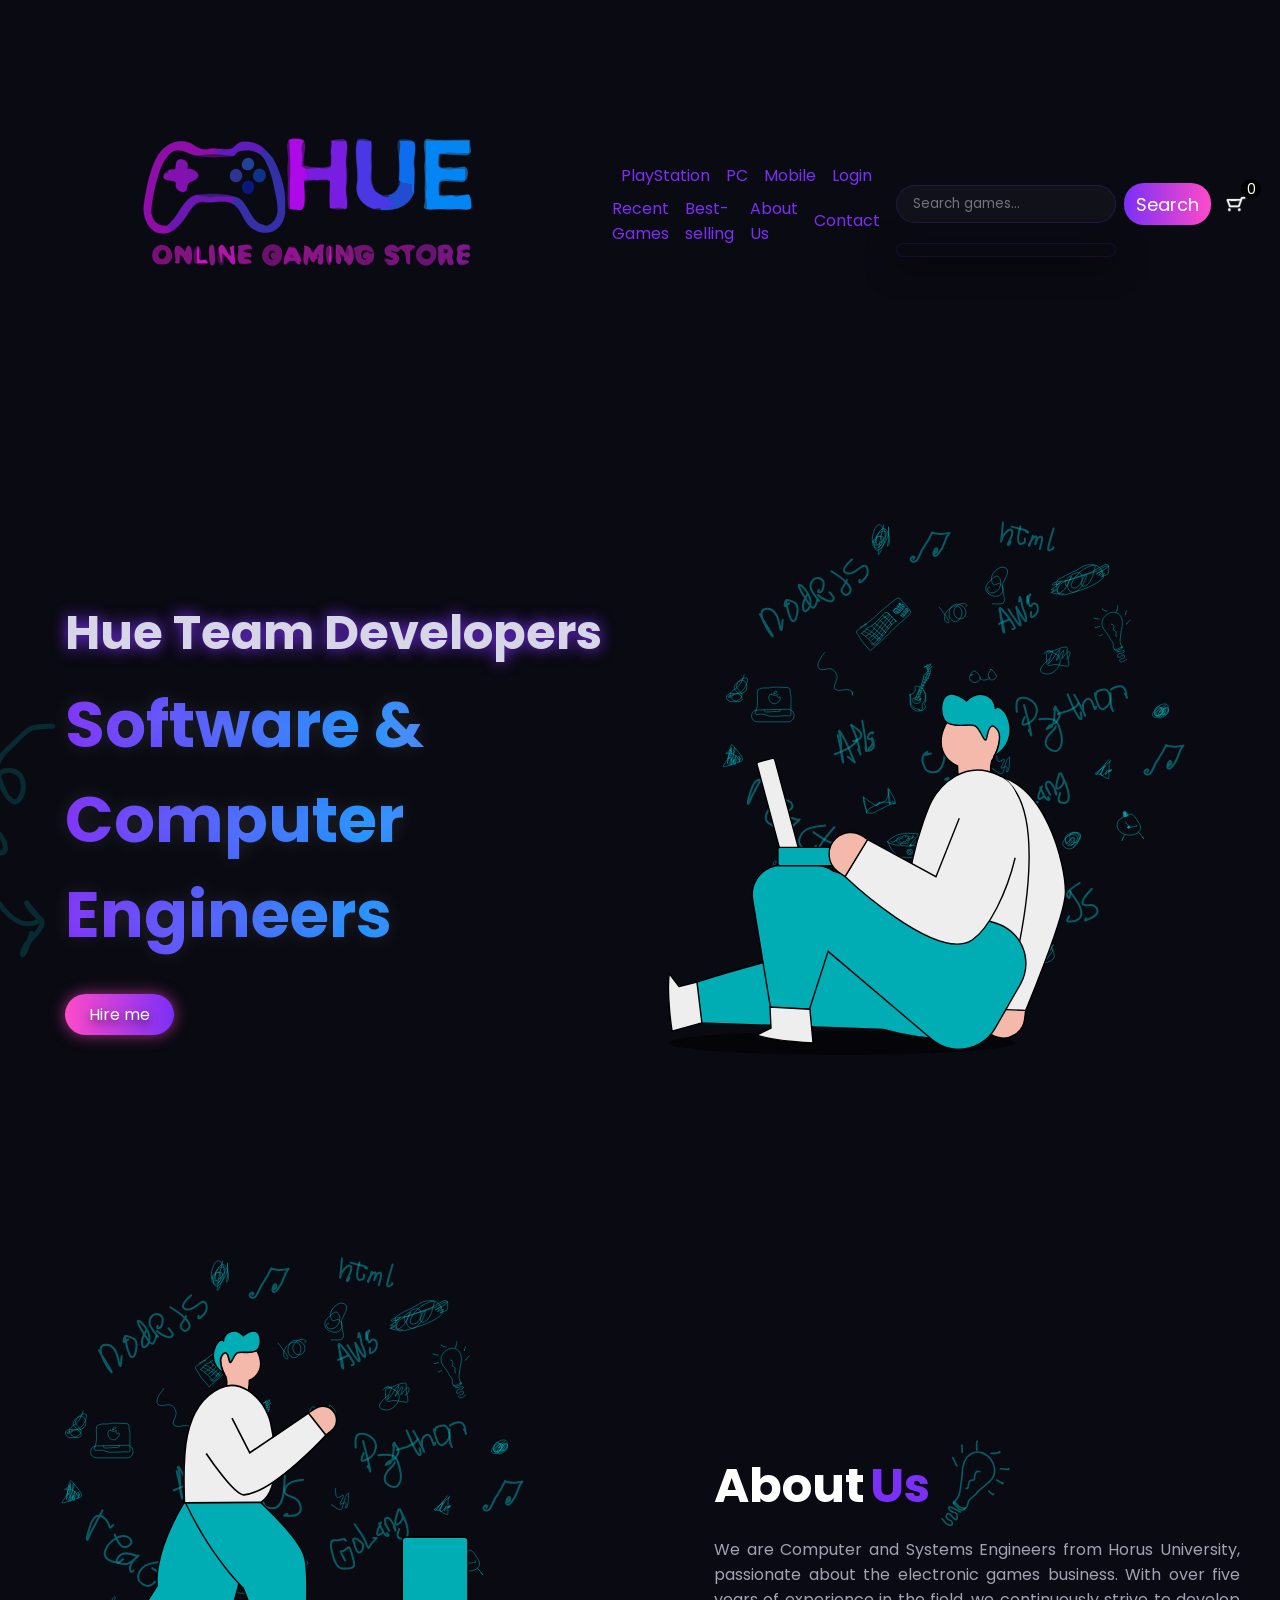
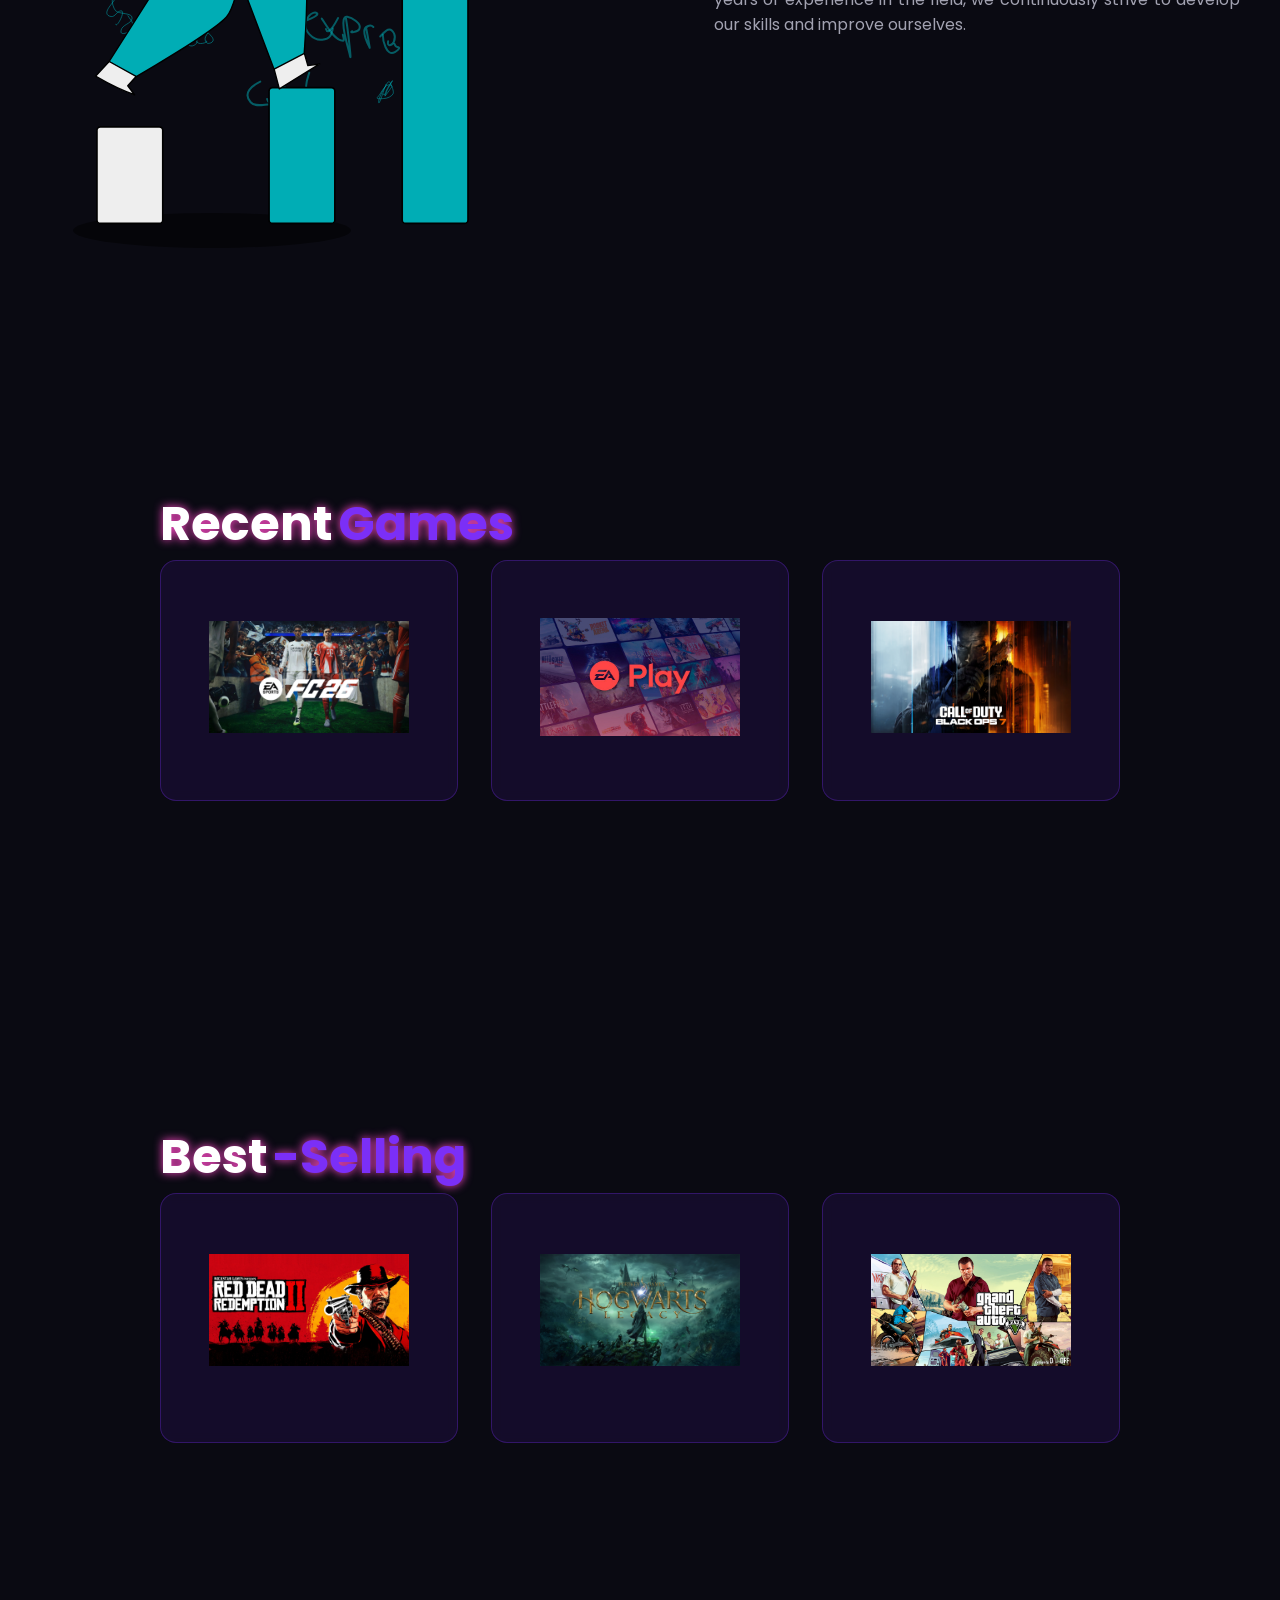
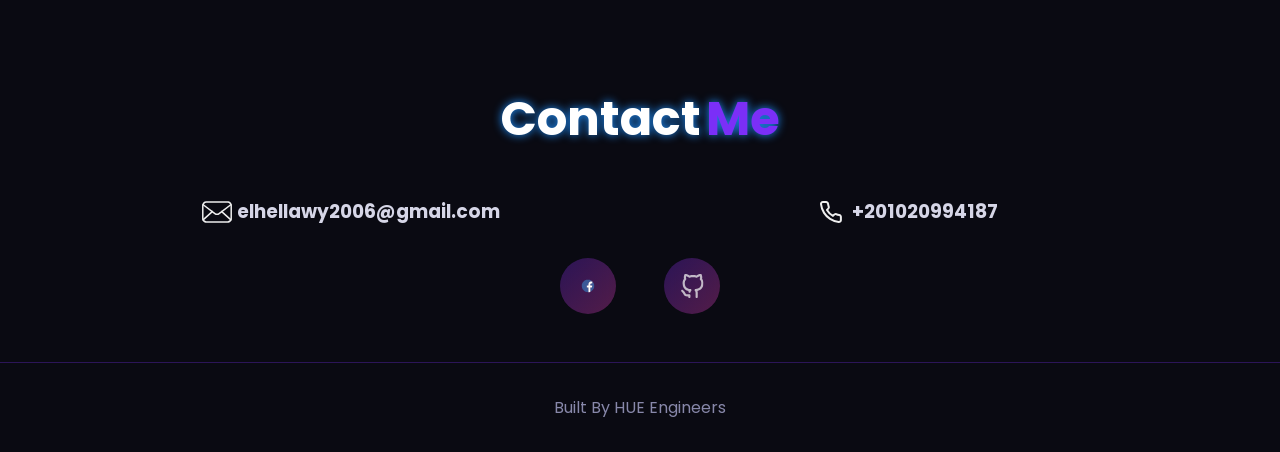
<file: index.html>
<!DOCTYPE html>
<html lang="en">
  <head>
    <meta charset="UTF-8" />
    <meta name="viewport" content="width=device-width, initial-scale=1.0" />
    <link rel="stylesheet" href="styles.css" />
    <title>Hue Games.Store</title>
  </head>
  <body>
    <div class="container"></div>
    <header>
      <img src="assets/svg/logo.svg" alt="logo" />
      <nav class="navigation">
       <ul>
  <li><a href="playstation.html">PlayStation</a></li>
  <li><a href="pcgames.html">PC </a></li>
  <li><a href="mobilegames.html">Mobile </a></li> 
   <li><a href="login.html">Login</a></li>
</ul>
<ul>
  <li><a href="#RecentGames">Recent Games</a></li>
  <li><a href="#Best-selling">Best-selling</a></li>
   <li><a href="#aboutUs">About Us</a></li>
<li><a href="#contactMe">Contact</a></li>
</ul>

      </nav>
      <!-- Search Bar -->
      <div class="search-container">
        <input id="searchInput" type="search" placeholder="Search games..." aria-label="Search games" />
        <button id="searchButton" aria-label="Search">Search</button>
      </div>
      <!-- أيقونة السلة -->
      <div class="cart">
        <a href="#" id="cart">
          <img src="assets/svg/cart.svg" alt="Cart" />
          <span id="cartCount">0</span>
        </a>
      </div>
    </header>

    <!-- سلة المشتريات -->
    <div id="cartModal" class="cartModal">
      <div class="cartContent">
        <h2>سلة المشتريات</h2>
        <ul id="cartItems">
          <!-- سيتم إضافة العناصر هنا بواسطة JavaScript -->
        </ul>
        <div class="cartTotal">
          <p>الإجمالي: <span id="cartTotal">0</span> جنيه</p>
        </div>
        <button id="checkoutButton">إتمام الشراء</button>
        <button id="closeCart">إغلاق</button>
      </div>
    </div>
    <!-- نافذة طرق الدفع -->
<div id="paymentModal" class="paymentModal">
  <div class="paymentContent">
    <h2>اختر طريقة الدفع</h2>
    <ul>
      <li><button onclick="payWithVisaCard()">دفع بالفيزا </button></li>
      <li><button onclick="payWithTelda()">دفع بتيلدا </button></li>
      <li><button onclick="payWithWallet()">دفع بمحفظة الكترونية </button></li>
    </ul>
    <button id="closePaymentModal">إغلاق</button>
  </div>
</div>


    <section class="hero">
      <img class="arrow" src="assets/svg/arrow.svg" alt="arrow" />
      <div class="heroSub">
        <h1 class="name">Hue Team Developers</h1>
        <h1 class="title">Software & Computer Engineers</h1>
        <div class="heroBtns">
          <a class="hireMe" href="#contactMe">Hire me</a>
        </div>
      </div>
      <img src="assets/svg/Hero.svg" alt="hero image" class="heroImg" />
    </section>

    <section class="aboutUs" id="aboutUs">
      <img src="assets/svg/AboutUs.svg" alt="aboutUs image" class="aboutUsImg" />
      <div class="textContainer">
        <div class="textTitle">
          <h1 class="aboutName">About</h1>
          <h1 class="aboutTitle">Us</h1>
          <img src="assets/svg/lightbulb.svg" alt="light" class="light" />
        </div>
        <p class="aboutUsPar">
          We are Computer and Systems Engineers from Horus University,
          passionate about the electronic games business. With over five years
          of experience in the field, we continuously strive to develop our
          skills and improve ourselves.
        </p>
      </div>
    </section>

    <section class="RecentGames" id="RecentGames">
      <div class="RecentGamesContainer">
        <div class="RecentGamesTitle">
          <h1 class="aboutName">Recent</h1>
          <h1 class="aboutTitle">Games</h1>
        </div>
        <ul>
          <li>
            <a href="#" onclick="showProductModal({ name: 'FC 26  ', price: 3500}, this); return false;">
              <img src="assets/imgs/fc26.webp" alt="FC 26  " />
            </a>
          </li>
          <li>
            <a href="#" onclick="showProductModal({ name: 'EA Play  ', price: 500 }, this); return false;">
              <img src="assets/imgs/ea.jpg" alt="EA Play Pro : " />
            </a>
          </li>
          <li>
            <a href="#" onclick="showProductModal({ name: 'Call Of Duty BlackOps 7  ', price: 3450 }, this); return false;">
              <img src="assets/imgs/callofduty7.jpg" alt="Call Of Duty BlackOps 7  " />
            </a>
          </li>
        </ul>
      </div>
    </section>

    <!-- PlayStation Games Section -->
    <section class="Best-selling" id="Best-selling">
        <div class="Best-sellingContainer">
        <div class="Best-sellingTitle">
          <h1 class="aboutName">Best</h1>
          <h1 class="aboutTitle">-Selling</h1>
          </div>
        <ul>
          <li>
            <a href="#" onclick="showProductModal({ name: 'Rdr2  ', price: 4600 }, this); return false;">
              <img src="assets/imgs/rdr2.jpg" alt="Rdr2 :" />
            </a>
          </li>
          <li>
            <a href="#" onclick="showProductModal({ name: 'Hogwarts Legacy  ', price: 4100 }, this); return false;">
              <img src="assets/imgs/Hogwarts.jpg" alt="Hogwarts Legacy :" />
            </a>
          </li>
          <li>
            <a href="#" onclick="showProductModal({ name: 'gta v  ', price: 2050 }, this); return false;">
              <img src="assets/imgs/gta v.jpg" alt="gta v :" />
            </a>
          </li>
        </ul>
      </div>
    </section>

    <section class="contactContainer" id="contactMe">
      <div class="contactTitle">
        <h1 class="aboutName">Contact</h1>
        <h1 class="aboutTitle">Me</h1>
      </div>
      <div class="contact">
        <div class="emailAndPhone">
          <img src="assets/svg/Email.svg" alt="email logo" />
          <a href="mailto:elhellawy2006@gmail.com">
            <h3>elhellawy2006@gmail.com</h3>
          </a>
        </div>
        <div class="emailAndPhone">
          <img src="assets/svg/phone.svg" alt="phone logo" />
          <a href="Phonto:01020994187"></a>
          <h3>+201020994187</h3>
        </div>
      </div>
      <div class="socialMedia">
        <a href="https://www.facebook.com/youssef.helawy.7/" target="_blank">
          <img src="assets/svg/facebook.svg" alt="My Facebook account" />
        </a>
        <a href="https://github.com/youssefhellawy" target="_blank">
          <img src="assets/svg/github.svg" alt="My GitHub account" />
        </a>
      </div>
    </section>

    <footer>
      <p>Built By HUE Engineers</p>
    </footer>

    <script src="script.js"></script>
    <script src="searchbar.js"></script>
  </body>
</html>
</file>
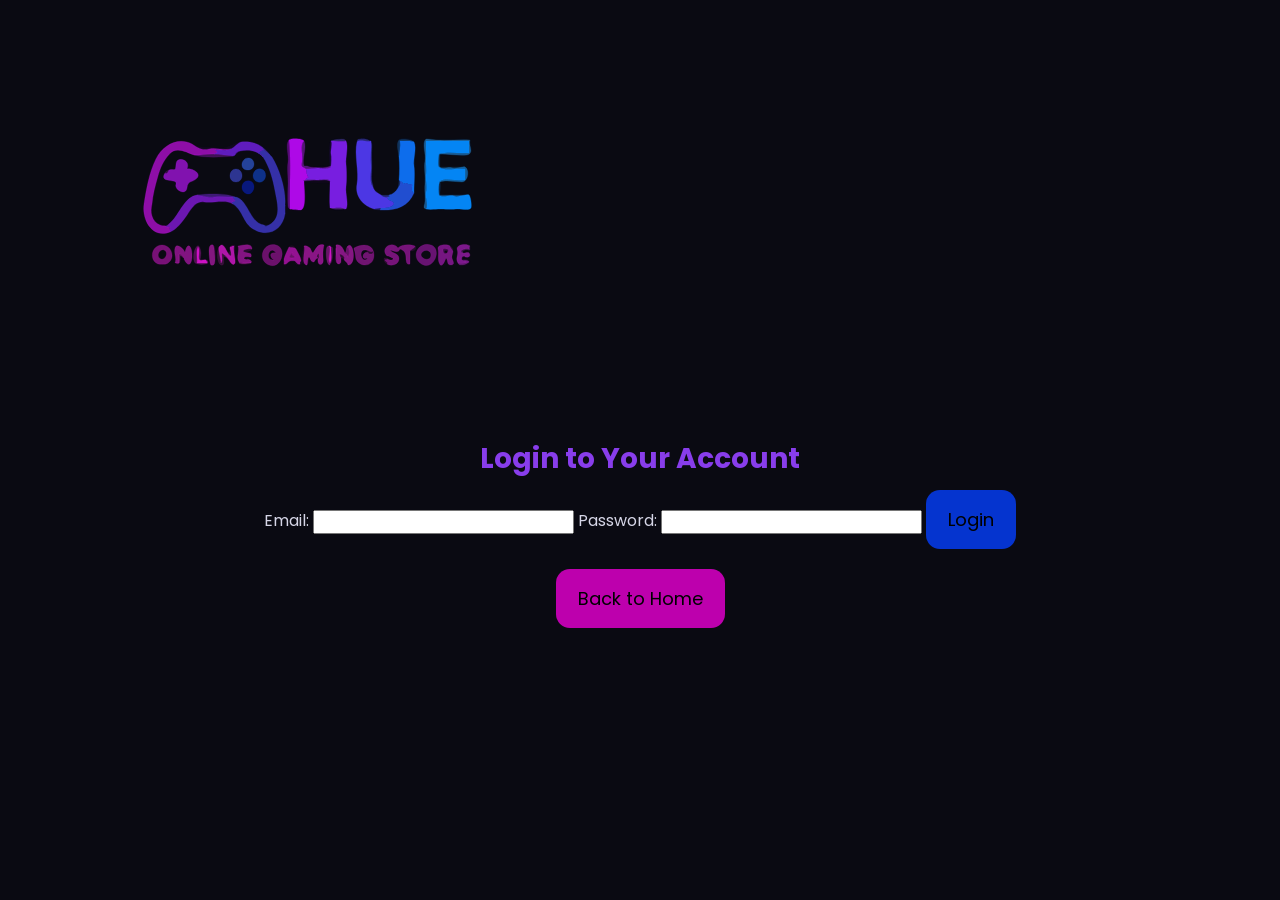
<file: login.html>
<!DOCTYPE html>
<html lang="en">
<head>
    <meta charset="UTF-8" />
    <meta name="viewport" content="width=device-width, initial-scale=1.0" />
    <link rel="stylesheet" href="styles.css" />
    <title>Login - Hue Games.Store</title>
</head>
<body>
    <header>
        <img src="assets/svg/logo.svg" alt="logo" />
        <nav class="navigation">
        </nav>
    </header>
    <section class="loginForm">
        <h2>Login to Your Account</h2>
        <form id="loginForm">
            <label for="email">Email:</label>
            <input type="email" id="email" name="email" required />
            <span id="emailError" class="error-message"></span>

            <label for="password">Password:</label>
            <input type="password" id="password" name="password" required />
            <span id="passwordError" class="error-message"></span>

            <button type="submit" id="loginButton">Login</button>
        </form>
        
        <!-- Back to Home Button -->
        <button id="backToHome">Back to Home</button>
    </section>

    <script src="login.js"></script>
    <script>
        // معالج حدث لتسجيل الدخول
        document.getElementById('loginForm').addEventListener('submit', function(event) {
            event.preventDefault();

            const email = document.getElementById('email').value;
            const password = document.getElementById('password').value;
            const loginButton = document.getElementById('loginButton'); // افترض أن لديك زر تسجيل الدخول

            // تعطيل زر تسجيل الدخول أثناء التحقق
            loginButton.disabled = true;
            loginButton.textContent = "جاري التحقق...";

            // مسح رسائل الخطأ القديمة
            document.getElementById('emailError').textContent = '';
            document.getElementById('passwordError').textContent = '';

            // التحقق من تنسيق البريد الإلكتروني
            const emailPattern = /^[a-zA-Z0-9._-]+@[a-zA-Z0-9.-]+\.[a-zA-Z]{2,4}$/;
            if (!emailPattern.test(email)) {
                showToast('الرجاء إدخال بريد إلكتروني صالح');
                loginButton.disabled = false;
                return;
            }

            // التحقق من وجود كلمة المرور
            if (!password) {
                showToast('الرجاء إدخال كلمة المرور');
                loginButton.disabled = false;
                return;
            }

            // التحقق من قوة كلمة المرور (مثال)
            const passwordPattern = /^(?=.*[A-Za-z])(?=.*\d)[A-Za-z\d]{6,}$/; // يجب أن تحتوي على 6 أحرف على الأقل مع حرف وأرقام
            if (!passwordPattern.test(password)) {
                showToast('كلمة المرور يجب أن تحتوي على حرف وأرقام على الأقل');
                loginButton.disabled = false;
                loginButton.textContent = "تسجيل الدخول";
                return;
            }

            // إذا كانت المدخلات صالحة
            window.location.href = 'index.html'; // إعادة توجيه المستخدم بعد تسجيل الدخول
        });

        // معالج حدث لزر "رجوع إلى الصفحة الرئيسية"
        document.getElementById('backToHome').addEventListener('click', function() {
            window.location.href = 'index.html';  // استبدل 'index.html' بعنوان الصفحة الرئيسية الخاصة بك
        });

        // دالة لعرض التنبيه
        function showToast(message) {
            const toast = document.createElement('div');
            toast.classList.add('toast');
            toast.textContent = message;
            document.body.appendChild(toast);
            setTimeout(() => {
                toast.classList.add('show');
            }, 100);
            setTimeout(() => {
                toast.classList.remove('show');
                setTimeout(() => {
                    toast.remove();
                }, 500);
            }, 3000);
        }
    </script>
</body>
</html>
</file>
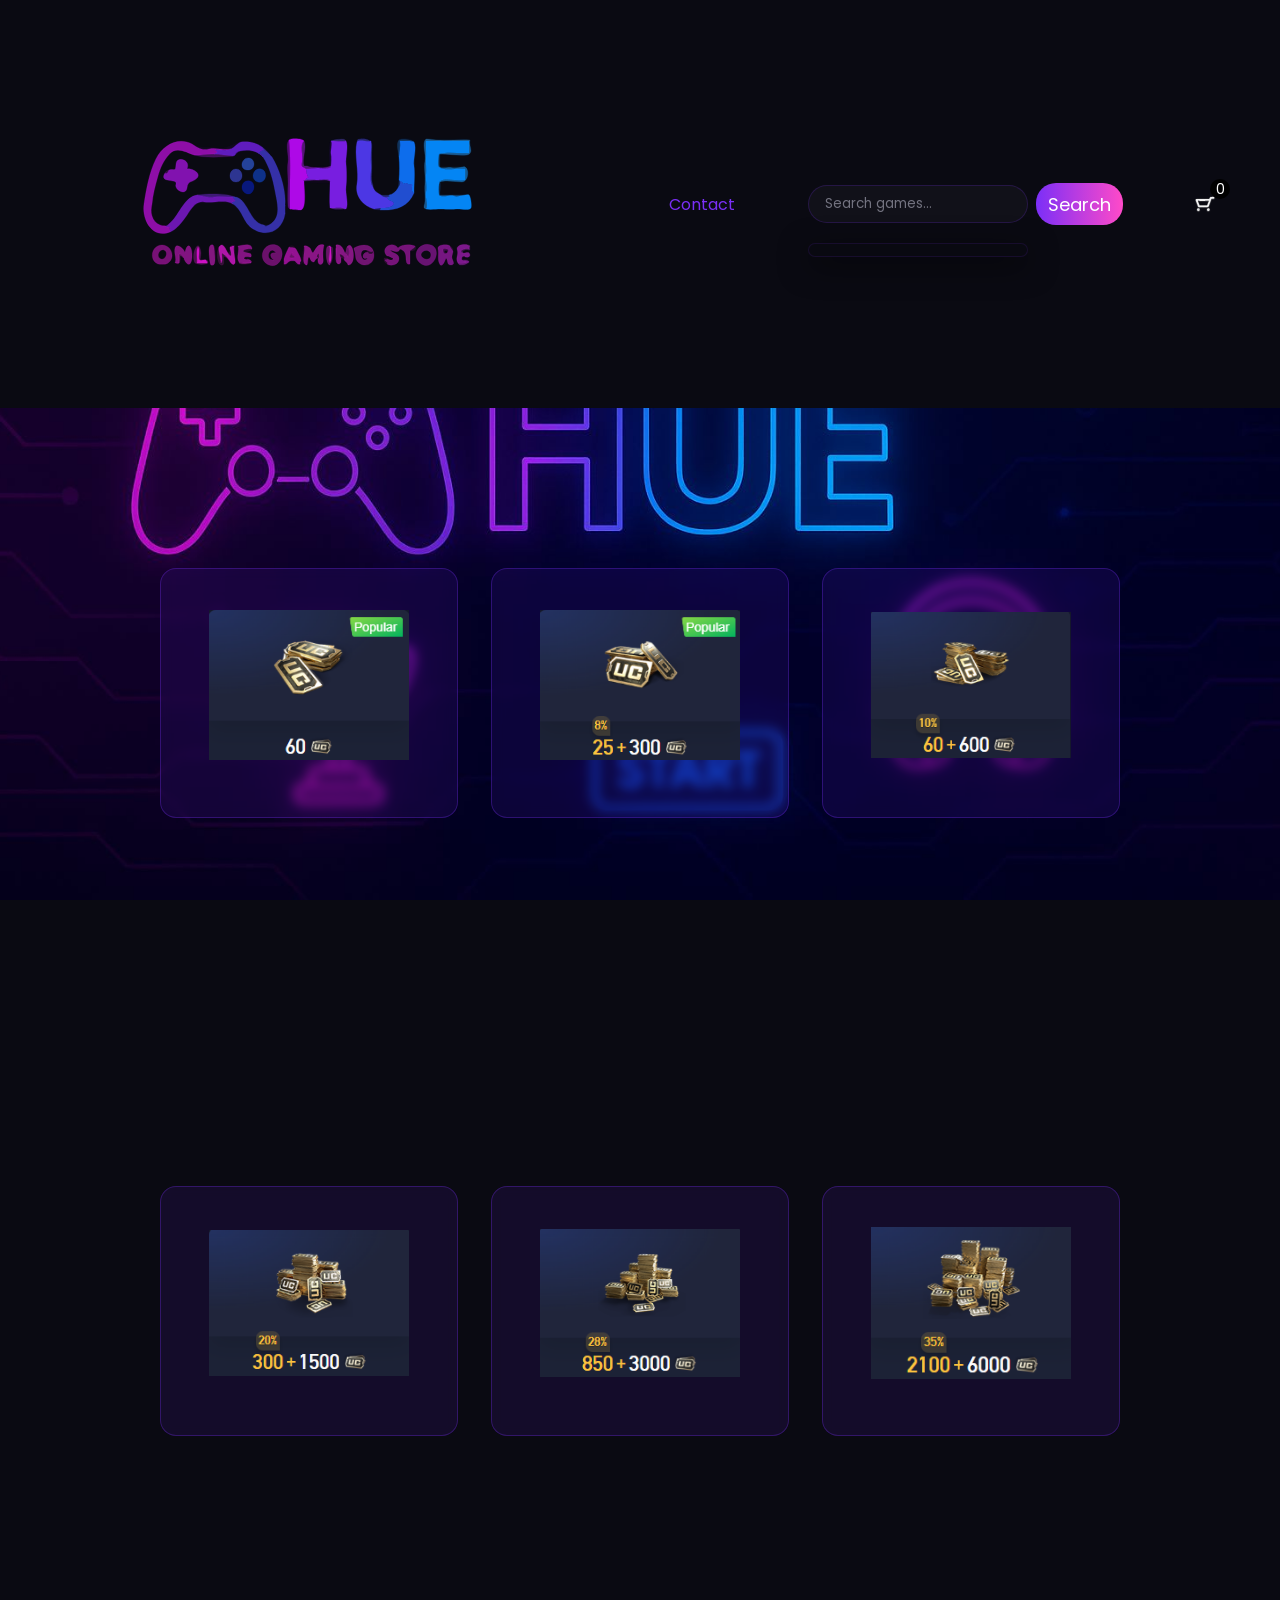
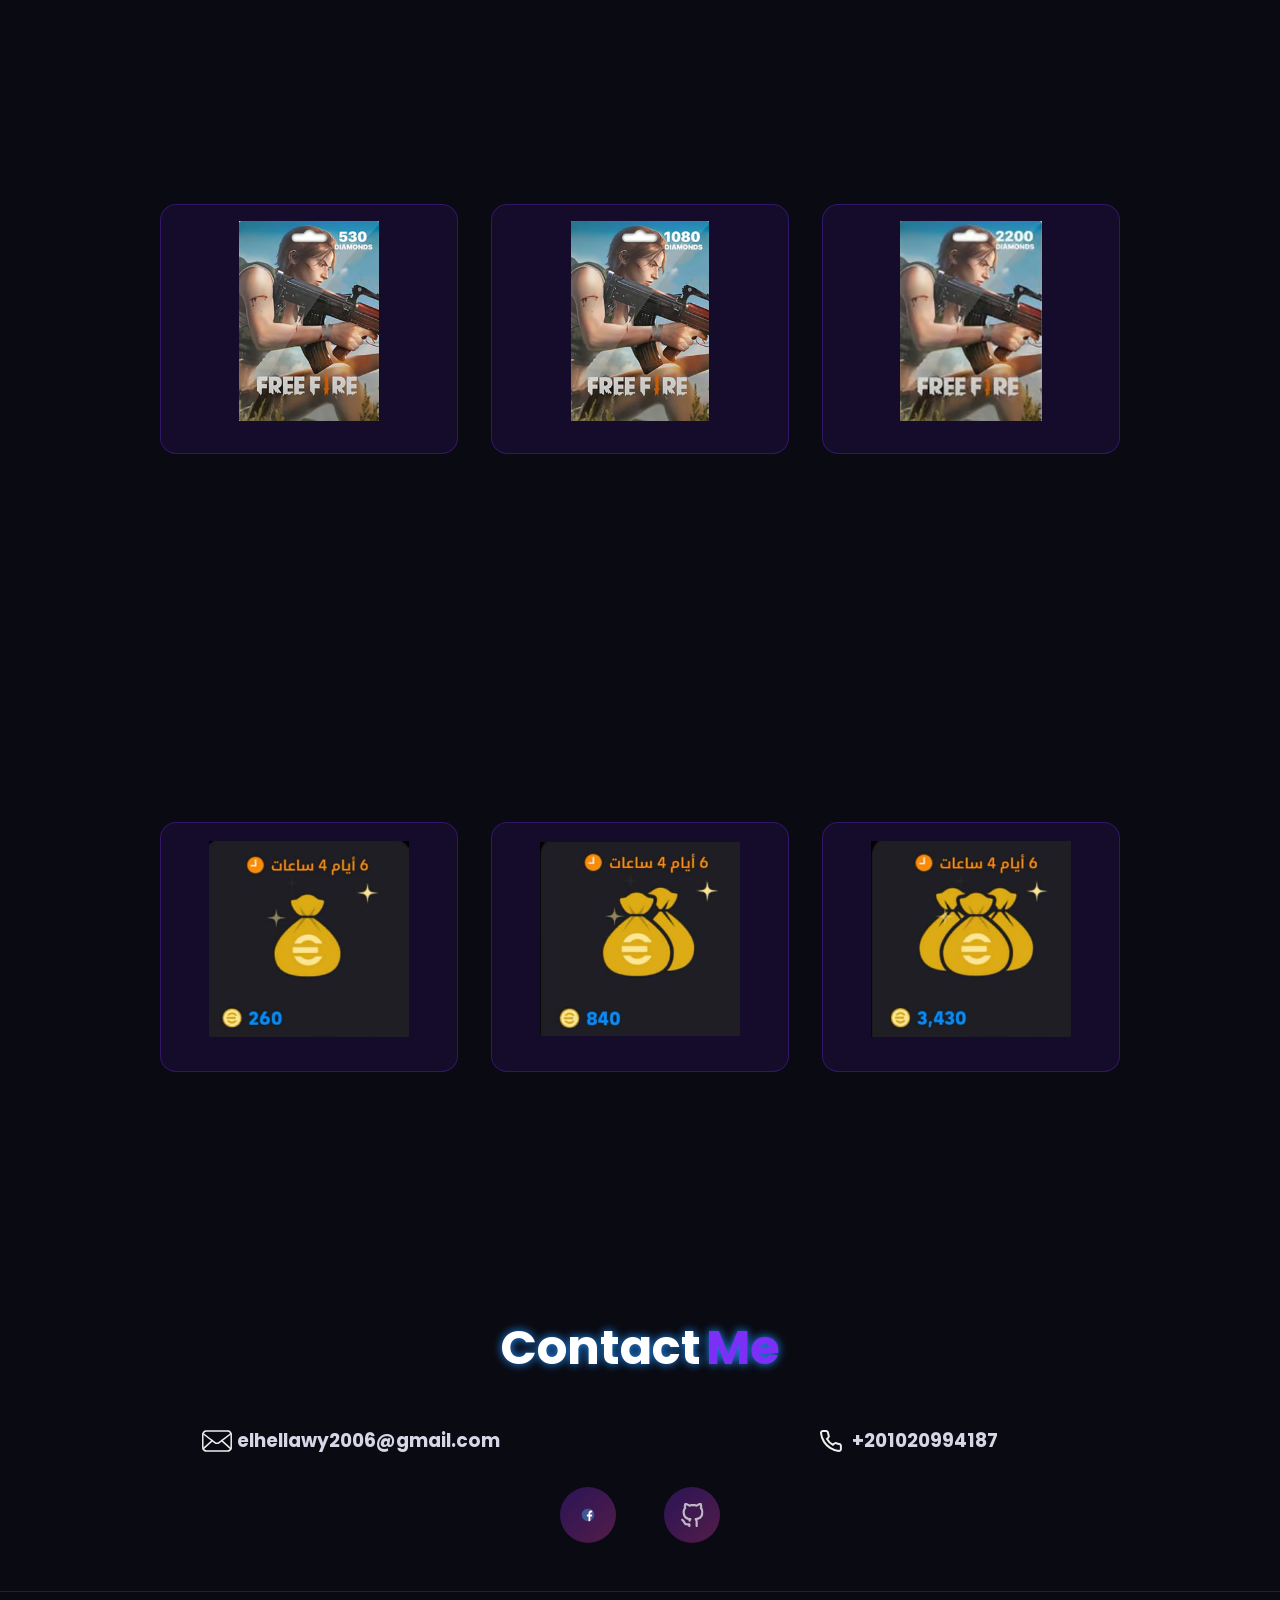
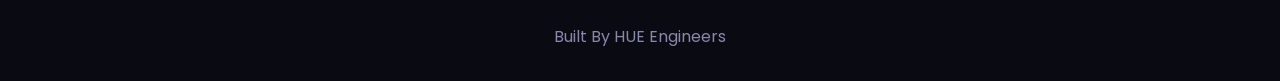
<file: mobilegames.html>
<!DOCTYPE html>
<html lang="en">
  <head>
    <meta charset="UTF-8" />
    <meta name="viewport" content="width=device-width, initial-scale=1.0" />
    <link rel="stylesheet" href="styles.css" />
    <title>Hue Games.Store</title>
  </head>
  <body>
    <div class="container"></div>
    <header>
      <img src="assets/svg/logo.svg" alt="logo" />
      <nav class="navigation">
       <ul>
        <li><a href="#contactMe">Contact</a></li>
       </ul>
      </nav>
      <!-- Search Bar -->
      <div class="search-container">
        <input id="searchInput" type="search" placeholder="Search games..." aria-label="Search games" />
        <button id="searchButton" aria-label="Search">Search</button>
      </div>
      <!-- أيقونة السلة -->
      <div class="cart">
        <a href="#" id="cart">
          <img src="assets/svg/cart.svg" alt="Cart" />
          <span id="cartCount">0</span>
        </a>
      </div>
    </header>

    <!-- سلة المشتريات -->
    <div id="cartModal" class="cartModal">
      <div class="cartContent">
        <h2>سلة المشتريات</h2>
        <ul id="cartItems">
          <!-- سيتم إضافة العناصر هنا بواسطة JavaScript -->
        </ul>
        <div class="cartTotal">
          <p>الإجمالي: <span id="cartTotal">0</span> جنيه</p>
        </div>
        <button id="checkoutButton">إتمام الشراء</button>
        <button id="closeCart">إغلاق</button>
      </div>
    </div>
    <!-- نافذة طرق الدفع -->
<div id="paymentModal" class="paymentModal">
  <div class="paymentContent">
    <h2>اختر طريقة الدفع</h2>
    <ul>
      <li><button onclick="payWithVisaCard()">دفع بالفيزا </button></li>
      <li><button onclick="payWithTelda()">دفع بتيلدا </button></li>
      <li><button onclick="payWithWallet()">دفع بمحفظة الكترونية </button></li>
    </ul>
    <button id="closePaymentModal">إغلاق</button>
  </div>
</div>
        <section class="corner1" id="corner1">
      <div class="corner1Container">
        <div class="corner1Title">
        </div>
        <ul>
          <li>
            <a href="#" onclick="showProductModal({ name: 'Pubg 60Uc : ', price: 60}, this); return false;">
              <img src="assets/imgs/60uc.png" alt="Pubg 60Uc : " />
            </a>
          </li>
          <li>
            <a href="#" onclick="showProductModal({ name: 'Pubg 325Uc : ', price: 270 }, this); return false;">
              <img src="assets/imgs/325uc.png" alt="Pubg 325Uc : " />
            </a>
          </li>
          <li>
            <a href="#" onclick="showProductModal({ name: 'Pubg 660Uc : ', price: 500 }, this); return false;">
              <img src="assets/imgs/660uc.png" alt="Pubg 660Uc : " />
            </a>
          </li>
        </ul>
      </div>
    </section>
    <section class="corner2" id="corner2">
      <div class="corner2Container">
        <div class="corner2Title">
        </div>
        <ul>
          <li>
            <a href="#" onclick="showProductModal({ name: 'Pubg 1800Uc : ', price: 1200}, this); return false;">
              <img src="assets/imgs/1800uc.png" alt="Pubg 1800Uc : " />
            </a>
          </li>
          <li>
            <a href="#" onclick="showProductModal({ name: 'Pubg 3850Uc : ', price: 2350 }, this); return false;">
              <img src="assets/imgs/3850uc.png" alt="Pubg 3850Uc : " />
            </a>
          </li>
          <li>
            <a href="#" onclick="showProductModal({ name: 'Pubg 8100Uc : ', price: 4600 }, this); return false;">
              <img src="assets/imgs/8100uc.png" alt="Pubg 8100Uc : " />
            </a>
          </li>
        </ul>
      </div>
    </section>
    <section class="corner3" id="corner3">
      <div class="corner3Container">
        <div class="corner3Title">
        </div>
        <ul>
          <li>
            <a href="#" onclick="showProductModal({ name: 'Free Fire 530D : ', price: 250}, this); return false;">
              <img src="assets/imgs/530d.png" alt="Free Fire 530D : " />
            </a>
          </li>
          <li>
            <a href="#" onclick="showProductModal({ name: 'Free Fire 1080D : ', price: 480 }, this); return false;">
              <img src="assets/imgs/1080d.png" alt="Free Fire 1080D : " />
            </a>
          </li>
          <li>
            <a href="#" onclick="showProductModal({ name: 'Free Fire 2200D : ', price: 950 }, this); return false;">
              <img src="assets/imgs/2200d.png" alt="Free Fire 2200D : " />
            </a>
          </li>
        </ul>
      </div>
    </section>
    <section class="corner4" id="corner4">
      <div class="corner4Container">
        <div class="corner4Title">
        </div>
        <ul>
          <li>
            <a href="#" onclick="showProductModal({ name: 'Pes mobile 260G : ', price: 100 }, this); return false;">
              <img src="assets/imgs/260g.jpg" alt="Pes mobile 260G :" />
            </a>
          </li>
          <li>
            <a href="#" onclick="showProductModal({ name: 'Pes mobile 840G : ', price: 370 }, this); return false;">
              <img src="assets/imgs/840g.jpg" alt="Pes mobile 840G :" />
            </a>
          </li>
          <li>
            <a href="#" onclick="showProductModal({ name: 'Pes mobile 3430G : ', price: 1330 }, this); return false;">
              <img src="assets/imgs/3430g.jpg" alt="Pes mobile 3430G :" />
            </a>
          </li>
        </ul>
      </div>
    </section>
     <section class="contactContainer" id="contactMe">
      <div class="contactTitle">
        <h1 class="aboutName">Contact</h1>
        <h1 class="aboutTitle">Me</h1>
      </div>
      <div class="contact">
        <div class="emailAndPhone">
          <img src="assets/svg/Email.svg" alt="email logo" />
          <a href="mailto:elhellawy2006@gmail.com">
            <h3>elhellawy2006@gmail.com</h3>
          </a>
        </div>
        <div class="emailAndPhone">
          <img src="assets/svg/phone.svg" alt="phone logo" />
          <a href="Phonto:01020994187"></a>
          <h3>+201020994187</h3>
        </div>
      </div>
      <div class="socialMedia">
        <a href="https://www.facebook.com/youssef.helawy.7/" target="_blank">
          <img src="assets/svg/facebook.svg" alt="My Facebook account" />
        </a>
        <a href="https://github.com/youssefhellawy" target="_blank">
          <img src="assets/svg/github.svg" alt="My GitHub account" />
        </a>
      </div>
    </section>

    <footer>
      <p>Built By HUE Engineers</p>
    </footer>






    <script src="script.js"></script>
      <script src="searchbar.js"></script>
    <script>
      document.addEventListener('DOMContentLoaded', () => {
        const h = location.hash;
        if (!h) return;
        const id = h.slice(1);
        const sec = document.getElementById(id);
        if (!sec) return;
        const target = sec.querySelector('ul li') || sec;
        target.classList.add('search-highlight');
        target.scrollIntoView({ behavior: 'smooth', block: 'center' });
        setTimeout(() => target.classList.remove('search-highlight'), 2500);
      });
    </script>
  </body>
</html>
</file>
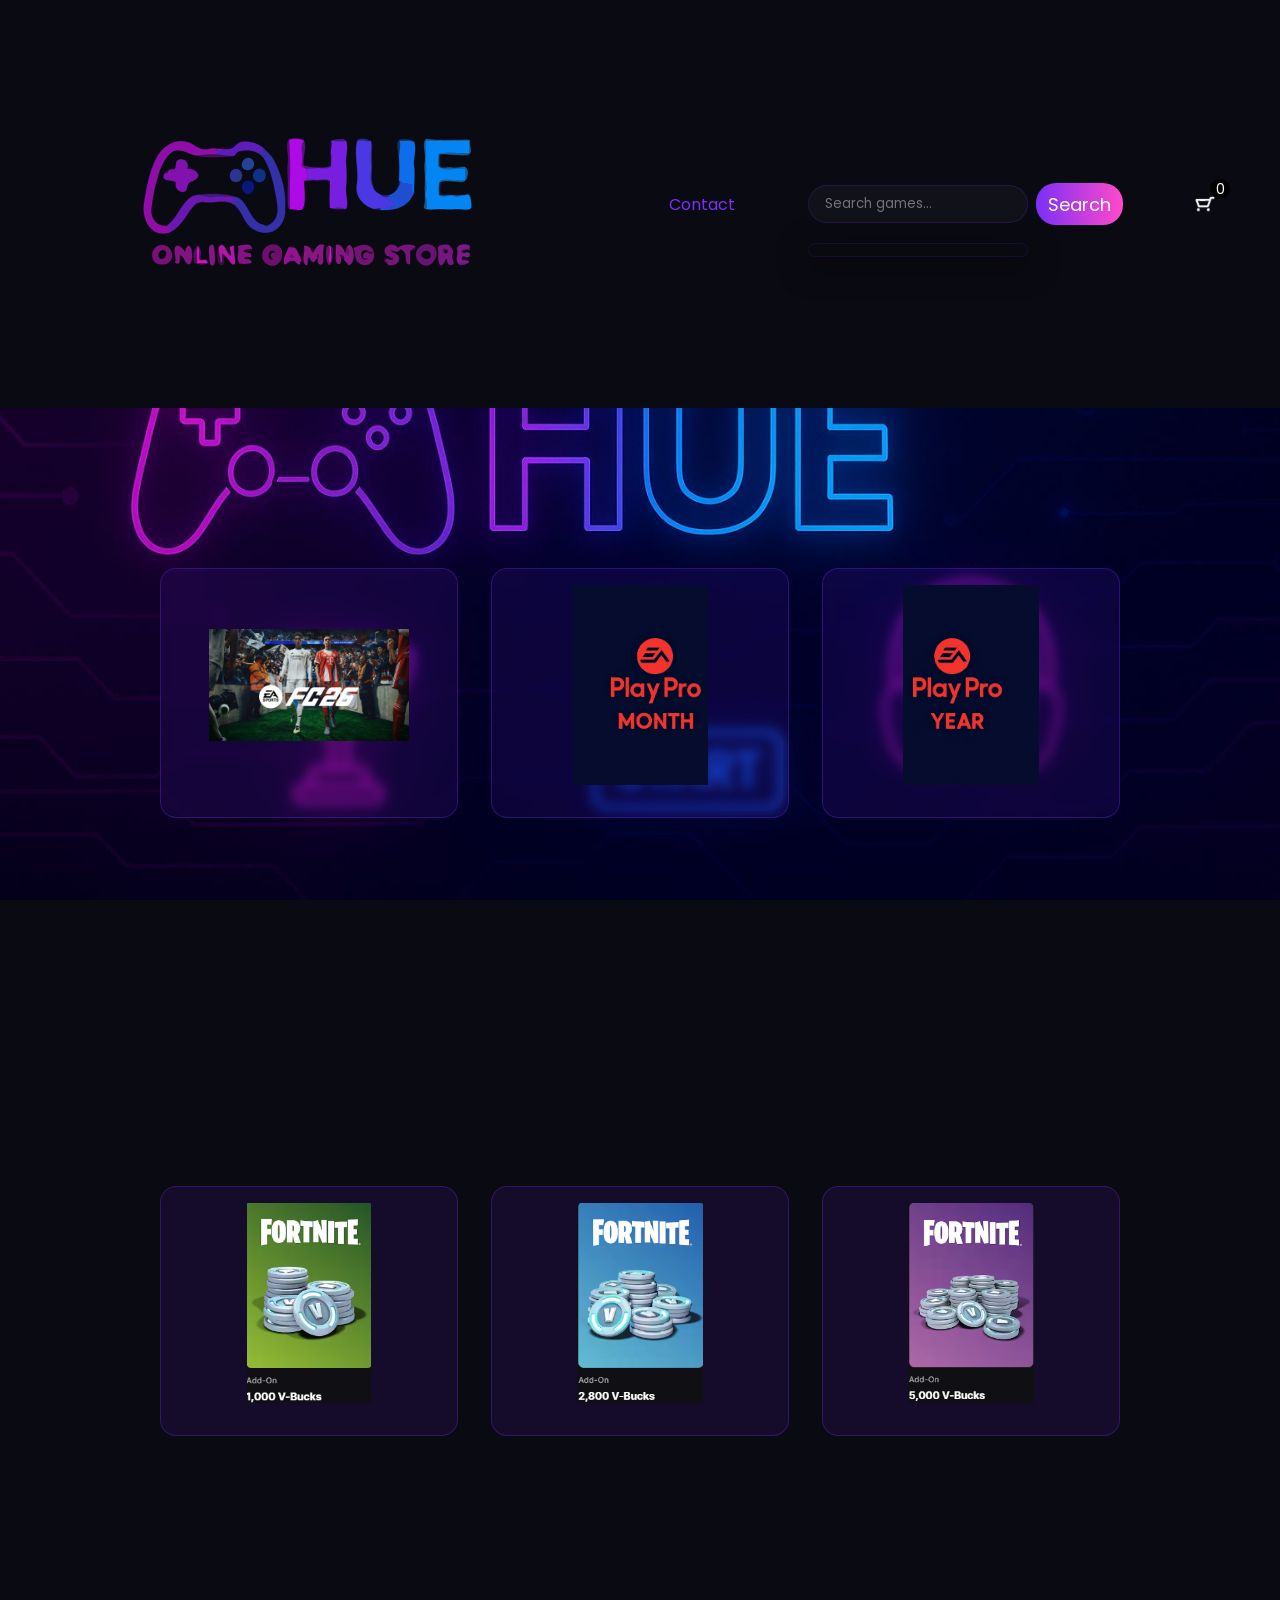
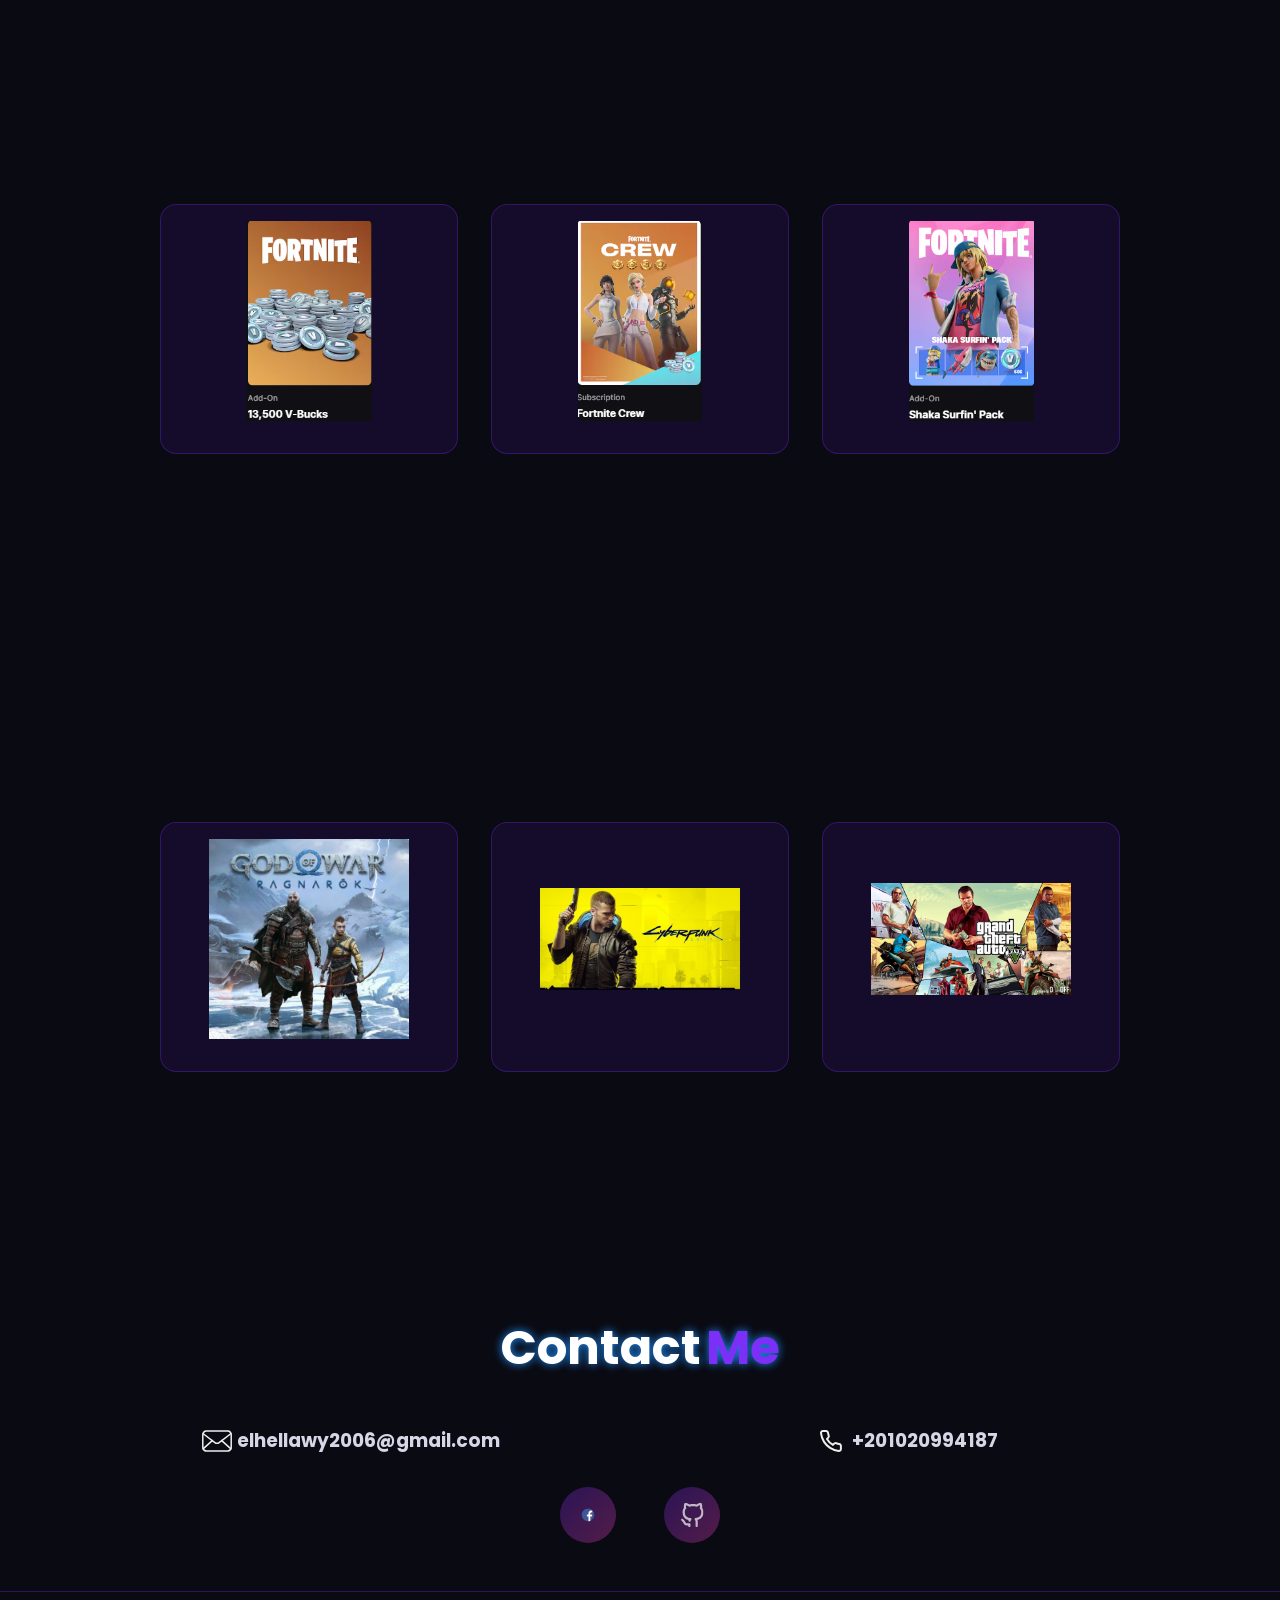
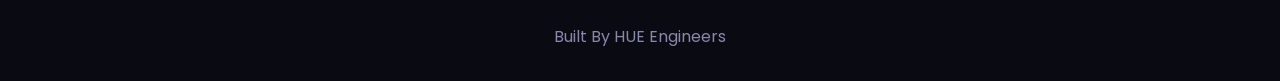
<file: pcgames.html>
<!DOCTYPE html>
<html lang="en">
  <head>
    <meta charset="UTF-8" />
    <meta name="viewport" content="width=device-width, initial-scale=1.0" />
    <link rel="stylesheet" href="styles.css" />
    <title>Hue Games.Store</title>
  </head>
  <body>
    <div class="container"></div>
    <header>
      <img src="assets/svg/logo.svg" alt="logo" />
      <nav class="navigation">
       <ul>
        <li><a href="#contactMe">Contact</a></li>
         </nav>
      <!-- Search Bar -->
      <div class="search-container">
        <input id="searchInput" type="search" placeholder="Search games..." aria-label="Search games" />
        <button id="searchButton" aria-label="Search">Search</button>
      </div>
      <!-- أيقونة السلة -->
      <div class="cart">
        <a href="#" id="cart">
          <img src="assets/svg/cart.svg" alt="Cart" />
          <span id="cartCount">0</span>
        </a>
      </div>
    </header>

    <!-- سلة المشتريات -->
    <div id="cartModal" class="cartModal">
      <div class="cartContent">
        <h2>سلة المشتريات</h2>
        <ul id="cartItems">
          <!-- سيتم إضافة العناصر هنا بواسطة JavaScript -->
        </ul>
        <div class="cartTotal">
          <p>الإجمالي: <span id="cartTotal">0</span> جنيه</p>
        </div>
        <button id="checkoutButton">إتمام الشراء</button>
        <button id="closeCart">إغلاق</button>
      </div>
    </div>
    <!-- نافذة طرق الدفع -->
<div id="paymentModal" class="paymentModal">
  <div class="paymentContent">
    <h2>اختر طريقة الدفع</h2>
    <ul>
      <li><button onclick="payWithVisaCard()">دفع بالفيزا </button></li>
      <li><button onclick="payWithTelda()">دفع بتيلدا </button></li>
      <li><button onclick="payWithWallet()">دفع بمحفظة الكترونية </button></li>
    </ul>
    <button id="closePaymentModal">إغلاق</button>
  </div>
</div>
        <section class="corner1" id="corner1">
      <div class="corner1Container">
        <div class="corner1Title">
        </div>
        <ul>
          <li>
            <a href="#" onclick="showProductModal({ name: 'FC 26 : ', price: 3500}, this); return false;">
              <img src="assets/imgs/fc26.webp" alt="FC 26 : " />
            </a>
          </li>
          <li>
            <a href="#" onclick="showProductModal({ name: 'EA Play Pro Month : ', price: 500 }, this); return false;">
              <img src="assets/imgs/ea play pro month.png" alt="EA Play Pro Month : " />
            </a>
          </li>
          <li>
            <a href="#" onclick="showProductModal({ name: 'EA Play Pro YEAR : ', price: 2400 }, this); return false;">
              <img src="assets/imgs/ea play pro year.png" alt="EA Play Pro YEAR : " />
            </a>
          </li>
        </ul>
      </div>
    </section>
    <section class="corner2" id="corner2">
      <div class="corner2Container">
        <div class="corner2Title">
        </div>
        <ul>
          <li>
            <a href="#" onclick="showProductModal({ name: ' Fortnite 1000v : ', price: 380}, this); return false;">
              <img src="assets/imgs/1000v.png" alt="Fortnite 1000v : " />
            </a>
          </li>
          <li>
            <a href="#" onclick="showProductModal({ name: 'Fortnite 2800v : ', price: 970 }, this); return false;">
              <img src="assets/imgs/2800v.png" alt="Fortnite 2800v : " />
            </a>
          </li>
          <li>
            <a href="#" onclick="showProductModal({ name: 'Fortnite 5000v : ', price: 1530 }, this); return false;">
              <img src="assets/imgs/5000v.png" alt="Fortnite 5000v : " />
            </a>
          </li>
        </ul>
      </div>
    </section>
    <section class="corner3" id="corner3">
      <div class="corner3Container">
        <div class="corner3Title">
        </div>
        <ul>
          <li>
            <a href="#" onclick="showProductModal({ name: 'Fortnite 13500v : ', price: 3800}, this); return false;">
              <img src="assets/imgs/13500v.png" alt="Fortnite 13500v : " />
            </a>
          </li>
          <li>
            <a href="#" onclick="showProductModal({ name: 'Fortnite Crew Pack : ', price: 250 }, this); return false;">
              <img src="assets/imgs/crew pack.png" alt="Fortnite Crew Pack : " />
            </a>
          </li>
          <li>
            <a href="#" onclick="showProductModal({ name: 'Fortnite Starter Pack : ', price: 230 }, this); return false;">
              <img src="assets/imgs/st pack.png" alt="Fortnite Starter Pack : " />
            </a>
          </li>
        </ul>
      </div>
    </section>
    <section class="corner4" id="corner4">
      <div class="corner4Container">
        <div class="corner4Title">
        </div>
        <ul>
          <li>
            <a href="#" onclick="showProductModal({ name: 'God Of War : ', price: 2900 }, this); return false;">
              <img src="assets/imgs/godofwar.webp" alt="God Of War : " />
            </a>
          </li>
          <li>
            <a href="#" onclick="showProductModal({ name: 'Cyber Punk 2077 : ', price: 1950 }, this); return false;">
              <img src="assets/imgs/cyberpunk.jpg" alt="Cyber Punk 2077 : " />
            </a>
          </li>
          <li>
            <a href="#" onclick="showProductModal({ name: 'Gta v : ', price: 2050 }, this); return false;">
              <img src="assets/imgs/gta v.jpg" alt="Gta v : " />
            </a>
          </li>
        </ul>
      </div>
    </section>
     <section class="contactContainer" id="contactMe">
      <div class="contactTitle">
        <h1 class="aboutName">Contact</h1>
        <h1 class="aboutTitle">Me</h1>
      </div>
      <div class="contact">
        <div class="emailAndPhone">
          <img src="assets/svg/Email.svg" alt="email logo" />
          <a href="mailto:elhellawy2006@gmail.com">
            <h3>elhellawy2006@gmail.com</h3>
          </a>
        </div>
        <div class="emailAndPhone">
          <img src="assets/svg/phone.svg" alt="phone logo" />
          <a href="Phonto:01020994187"></a>
          <h3>+201020994187</h3>
        </div>
      </div>
      <div class="socialMedia">
        <a href="https://www.facebook.com/youssef.helawy.7/" target="_blank">
          <img src="assets/svg/facebook.svg" alt="My Facebook account" />
        </a>
        <a href="https://github.com/youssefhellawy" target="_blank">
          <img src="assets/svg/github.svg" alt="My GitHub account" />
        </a>
      </div>
    </section>

    <footer>
      <p>Built By HUE Engineers</p>
    </footer>






    <script src="script.js"></script>
      <script src="searchbar.js"></script>
    <script>
      document.addEventListener('DOMContentLoaded', () => {
        const h = location.hash;
        if (!h) return;
        const id = h.slice(1);
        const sec = document.getElementById(id);
        if (!sec) return;
        const target = sec.querySelector('ul li') || sec;
        target.classList.add('search-highlight');
        target.scrollIntoView({ behavior: 'smooth', block: 'center' });
        setTimeout(() => target.classList.remove('search-highlight'), 2500);
      });
    </script>
  </body>
</html>
</file>
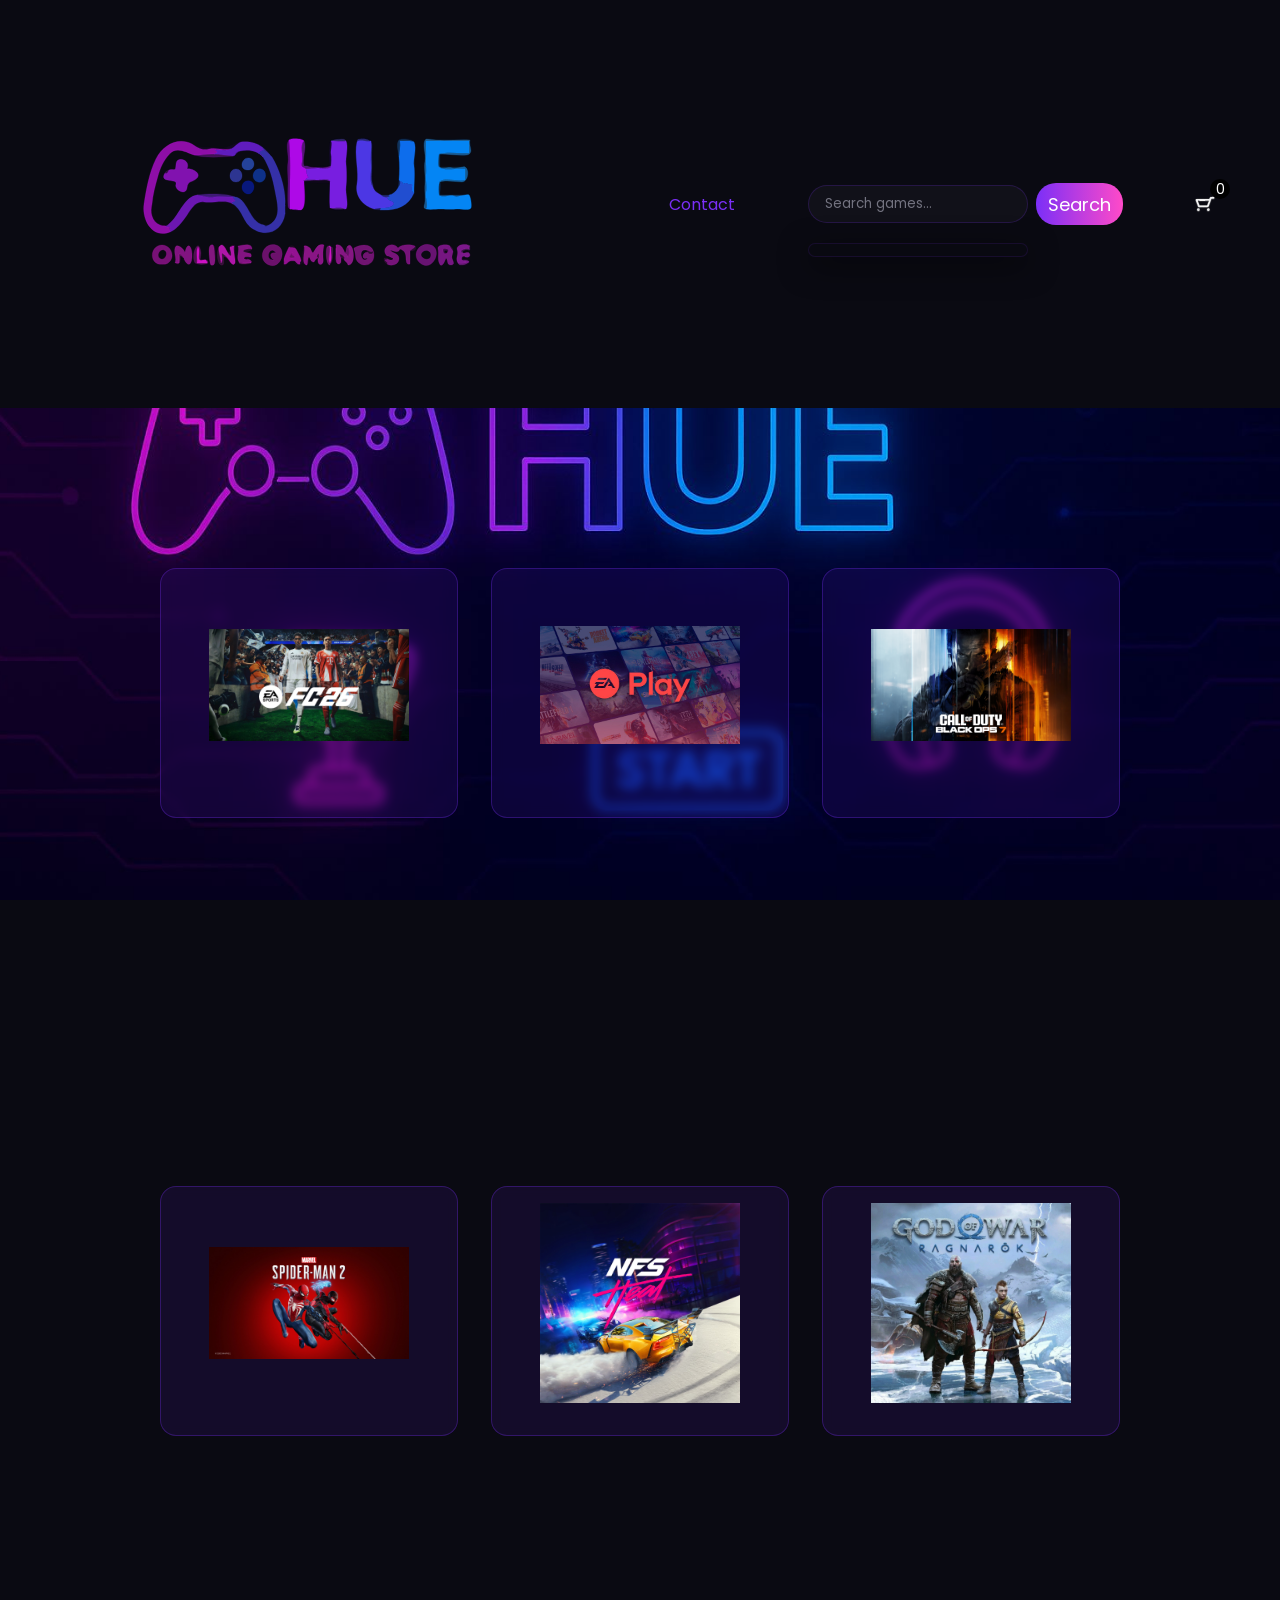
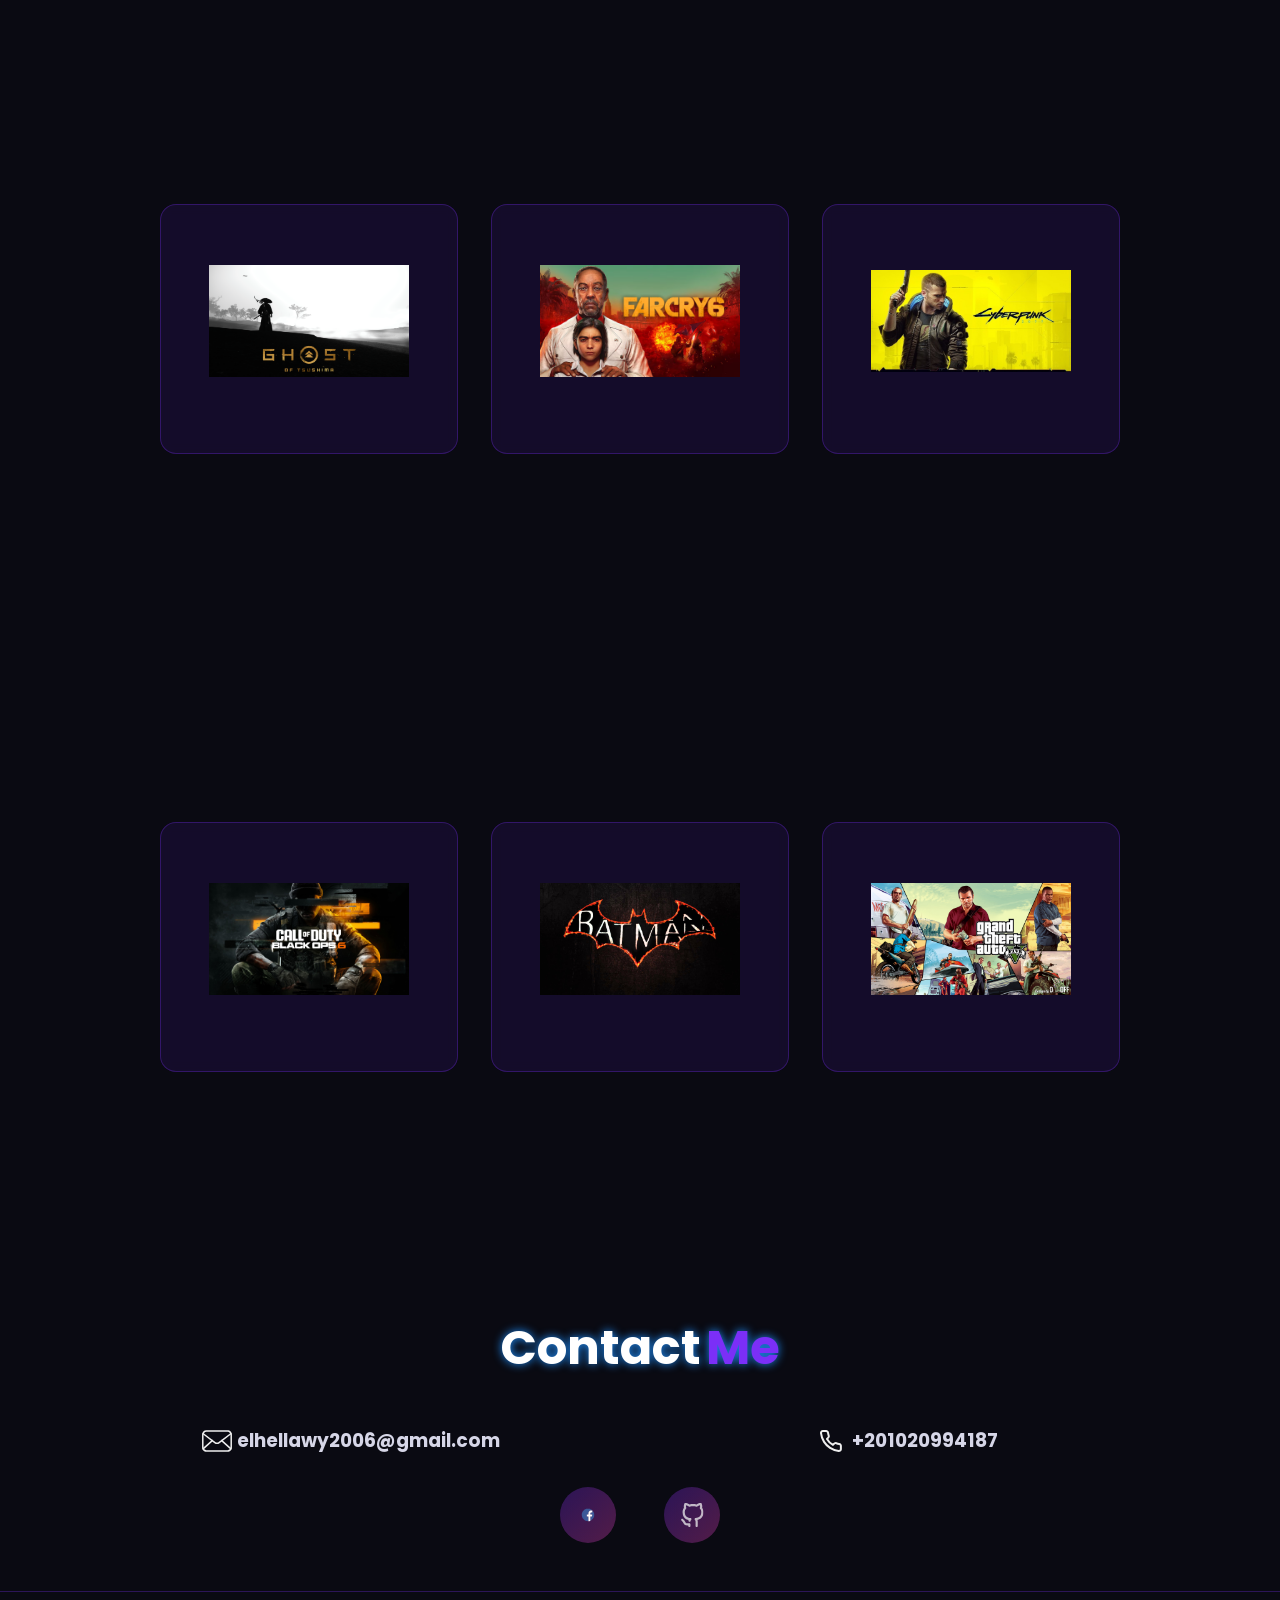
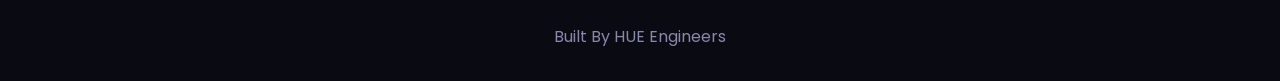
<file: playstation.html>
<!DOCTYPE html>
<html lang="en">
  <head>
    <meta charset="UTF-8" />
    <meta name="viewport" content="width=device-width, initial-scale=1.0" />
    <link rel="stylesheet" href="styles.css" />
    <title>Hue Games.Store</title>
  </head>
  <body>
    <div class="container"></div>
    <header>
      <img src="assets/svg/logo.svg" alt="logo" />
      <nav class="navigation">
       <ul>
        <li><a href="#contactMe">Contact</a></li>
       </ul>
      </nav>
      <!-- Search Bar -->
      <div class="search-container">
        <input id="searchInput" type="search" placeholder="Search games..." aria-label="Search games" />
        <button id="searchButton" aria-label="Search">Search</button>
      </div>
      <!-- أيقونة السلة -->
      <div class="cart">
        <a href="#" id="cart">
          <img src="assets/svg/cart.svg" alt="Cart" />
          <span id="cartCount">0</span>
        </a>
      </div>
    </header>

    <!-- سلة المشتريات -->
    <div id="cartModal" class="cartModal">
      <div class="cartContent">
        <h2>سلة المشتريات</h2>
        <ul id="cartItems">
          <!-- سيتم إضافة العناصر هنا بواسطة JavaScript -->
        </ul>
        <div class="cartTotal">
          <p>الإجمالي: <span id="cartTotal">0</span> جنيه</p>
        </div>
        <button id="checkoutButton">إتمام الشراء</button>
        <button id="closeCart">إغلاق</button>
      </div>
    </div>
    <!-- نافذة طرق الدفع -->
<div id="paymentModal" class="paymentModal">
  <div class="paymentContent">
    <h2>اختر طريقة الدفع</h2>
    <ul>
      <li><button onclick="payWithVisaCard()">دفع بالفيزا </button></li>
      <li><button onclick="payWithTelda()">دفع بتيلدا </button></li>
      <li><button onclick="payWithWallet()">دفع بمحفظة الكترونية </button></li>
    </ul>
    <button id="closePaymentModal">إغلاق</button>
  </div>
</div>
        <section class="corner1" id="corner1">
      <div class="corner1Container">
        <div class="corner1Title">
        </div>
        <ul>
          <li>
            <a href="#" onclick="showProductModal({ name: 'FC 26 : ', price: 3500}, this); return false;">
              <img src="assets/imgs/fc26.webp" alt="FC 26 : " />
            </a>
          </li>
          <li>
            <a href="#" onclick="showProductModal({ name: 'EA Play : ', price: 500 }, this); return false;">
              <img src="assets/imgs/ea.jpg" alt="EA Play Pro : " />
            </a>
          </li>
          <li>
            <a href="#" onclick="showProductModal({ name: 'Call Of Duty BlackOps 7 : ', price: 3450 }, this); return false;">
              <img src="assets/imgs/callofduty7.jpg" alt="Call Of Duty BlackOps 7 : " />
            </a>
          </li>
        </ul>
      </div>
    </section>
    <section class="corner2" id="corner2">
      <div class="corner2Container">
        <div class="corner2Title">
        </div>
        <ul>
          <li>
            <a href="#" onclick="showProductModal({ name: 'spiderman 2 : ', price: 3500}, this); return false;">
              <img src="assets/imgs/spiderman2.jpg" alt="spiderman 2 : " />
            </a>
          </li>
          <li>
            <a href="#" onclick="showProductModal({ name: 'Need For Speed Heat : ', price: 2650 }, this); return false;">
              <img src="assets/imgs/needforspeedheat.jpg" alt="Need For Speed Heat : " />
            </a>
          </li>
          <li>
            <a href="#" onclick="showProductModal({ name: 'God Of War : ', price: 2900 }, this); return false;">
              <img src="assets/imgs/godofwar.webp" alt="God Of War : " />
            </a>
          </li>
        </ul>
      </div>
    </section>
    <section class="corner3" id="corner3">
      <div class="corner3Container">
        <div class="corner3Title">
        </div>
        <ul>
          <li>
            <a href="#" onclick="showProductModal({ name: 'Ghost Of Tsushima : ', price: 3000}, this); return false;">
              <img src="assets/imgs/ghost.png" alt="Ghost Of Tsushima : " />
            </a>
          </li>
          <li>
            <a href="#" onclick="showProductModal({ name: 'Far Cry 6 : ', price: 2080 }, this); return false;">
              <img src="assets/imgs/farcry6.png" alt="Far Cry 6 : " />
            </a>
          </li>
          <li>
            <a href="#" onclick="showProductModal({ name: 'Cyber Punk 2077 : ', price: 1950 }, this); return false;">
              <img src="assets/imgs/cyberpunk.jpg" alt="Cyber Punk 2077 : " />
            </a>
          </li>
        </ul>
      </div>
    </section>
    <section class="corner4" id="corner4">
      <div class="corner4Container">
        <div class="corner4Title">
        </div>
        <ul>
          <li>
            <a href="#" onclick="showProductModal({ name: 'Call Of Duty 6 : ', price: 2000}, this); return false;">
              <img src="assets/imgs/callofduty6.jpg" alt="Call Of Duty 6 : " />
            </a>
          </li>
          <li>
            <a href="#" onclick="showProductModal({ name: 'Batman Arkham Knight : ', price: 800 }, this); return false;">
              <img src="assets/imgs/batman.jpg" alt="Batman Arkham Knight : " />
            </a>
          </li>
          <li>
            <a href="#" onclick="showProductModal({ name: 'Gta v : ', price: 1950 }, this); return false;">
              <img src="assets/imgs/gta v.jpg" alt="Gta v : " />
            </a>
          </li>
        </ul>
      </div>
    </section>
     <section class="contactContainer" id="contactMe">
      <div class="contactTitle">
        <h1 class="aboutName">Contact</h1>
        <h1 class="aboutTitle">Me</h1>
      </div>
      <div class="contact">
        <div class="emailAndPhone">
          <img src="assets/svg/Email.svg" alt="email logo" />
          <a href="mailto:elhellawy2006@gmail.com">
            <h3>elhellawy2006@gmail.com</h3>
          </a>
        </div>
        <div class="emailAndPhone">
          <img src="assets/svg/phone.svg" alt="phone logo" />
          <a href="Phonto:01020994187"></a>
          <h3>+201020994187</h3>
        </div>
      </div>
      <div class="socialMedia">
        <a href="https://www.facebook.com/youssef.helawy.7/" target="_blank">
          <img src="assets/svg/facebook.svg" alt="My Facebook account" />
        </a>
        <a href="https://github.com/youssefhellawy" target="_blank">
          <img src="assets/svg/github.svg" alt="My GitHub account" />
        </a>
      </div>
    </section>

    <footer>
      <p>Built By HUE Engineers</p>
    </footer>






    <script src="script.js"></script>
      <script src="searchbar.js"></script>
    <script>
      document.addEventListener('DOMContentLoaded', () => {
        const h = location.hash;
        if (!h) return;
        const id = h.slice(1);
        const sec = document.getElementById(id);
        if (!sec) return;
        const target = sec.querySelector('ul li') || sec;
        target.classList.add('search-highlight');
        target.scrollIntoView({ behavior: 'smooth', block: 'center' });
        setTimeout(() => target.classList.remove('search-highlight'), 2500);
      });
    </script>
  </body>
</html>
</file>
<file: styles.css>
@import url("https://fonts.googleapis.com/css2?family=Poppins:wght@700&display=swap");

* {
  margin: 0;
  padding: 0;
  box-sizing: border-box;
  scroll-behavior: smooth;
  font-family: "Poppins", sans-serif;
}

body {
  background-color: #0a0a12;
  color: #d6d6e7;
}

/* ===== Header & Navigation ===== */
header {
  display: flex;
  justify-content: space-between;
  align-items: center;
  margin: 0rem auto;
  max-width: 3000px;
}

.navigation ul {
  display: flex;
  align-items: center;
  justify-content: center;
  list-style: none;
  gap: 1rem;
}

.navigation a {
  text-decoration: none;
  color: #7b2ff7;
  transition: 0.3s;
  display: inline-block;
  padding: 0.25rem 0;
}

.navigation a:hover {
  color: #ff4ac8;
  text-shadow: 0 0 10px #ff4ac8;
}

/* تصميم النموذج */
.loginForm {
    text-align: center;
    margin-top: 30px;
}

h2 {
    font-size: 28px;
    color: #883deb;
}

/* تصميم الأزرار */
button {
    background-color: #4CAF50; /* اللون الأخضر */
    color: rgb(0, 0, 0);
    border: none;
    padding: 16px 22px;
    text-align: center;
    text-decoration: none;
    display: inline-block;
    font-size: 18px;
    margin: 10px 0;
    cursor: pointer;
    border-radius: 14px; /* جعل الزوايا مدورة */
    transition: background-color 0.3s ease, transform 0.2s ease;
}

/* عند التمرير فوق الزر */
button:hover {
    background-color: #45a049; /* تغيير اللون إلى الأخضر الداكن */
    transform: scale(1.05); /* تكبير الزر قليلاً عند التمرير */
}

/* الزر "رجوع إلى الصفحة الرئيسية" */
#backToHome {
    background-color: #bd00ad; /* اللون الأحمر */
}

#backToHome:hover {
    background-color: #0400ec; /* اللون الأحمر الداكن */
}

/* زر "تسجيل الدخول" */
button[type="submit"] {
    background-color: #0534cf; /* اللون الأزرق */
}

button[type="submit"]:hover {
    background-color: #007bb5; /* اللون الأزرق الداكن */
}
/* تصميم نافذة طرق الدفع */
.paymentModal {
  display: none;
  position: fixed;
  top: 0;
  left: 0;
  width: 100%;
  height: 100%;
  background-color: rgba(0, 0, 0, 0.5);
  z-index: 1000;
  justify-content: center;
  align-items: center;
}

.paymentContent {
  background-color: white;
  padding: 20px;
  border-radius: 8px;
  text-align: center;
  max-width: 400px;
  width: 100%;
}

.paymentContent button {
  margin: 10px;
  padding: 10px 20px;
  background-color: #4602ff;
  color: white;
  border: none;
  border-radius: 5px;
  cursor: pointer;
  transition: background-color 0.3s;
}

.paymentContent button:hover {
  background-color: #007bb5;
}

#closePaymentModal {
  background-color: #ff4ac8;
}

#closePaymentModal:hover {
  background-color: #0400ec;
}


.cart {
  position: relative; /* اجعل الحاوية تحتوي على سياق موقع للصورة والعدد */
}

.cart a {
  display: flex;
  align-items: center;
  text-decoration: none;
}

.cart img {
  width: 50px; /* حجم الصورة */
  height: 50px;
  margin-right: 50px; /* المسافة بين الصورة والنص */
}

#cartCount {
  position: absolute; /* وضع الرقم فوق الصورة */
  top: 0; /* تحديد المسافة من أعلى */
  right: 50px; /* تحديد المسافة من اليمين */
  font-size: 14px; /* تغيير الحجم بحيث يكون مناسبًا فوق الصورة */
  color: #fff; /* يمكن تغيير اللون حسب الحاجة */
  background-color: #000000; /* لون الخلفية إذا كنت تريد تمييز الرقم */
  border-radius: 50%; /* لجعل الرقم يظهر بشكل دائري */
  width: 20px; /* عرض الدائرة */
  height: 20px; /* ارتفاع الدائرة */
  display: flex;
  align-items: center;
  justify-content: center; /* لضبط الرقم في منتصف الدائرة */
}

/* ===== Cart Modal ===== */
.cartModal {
  display: none;
  position: fixed;
  top: 0;
  right: 0;
  width: 300px;
  height: 100%;
  background-color: rgb(34, 2, 70);
  box-shadow: -2px 0 10px rgba(0, 0, 0, 0.1);
  padding: 20px;
  z-index: 1000;
  overflow-y: auto;
}

.cartModal .cartItem {
  display: flex;
  justify-content: space-between;
  margin-bottom: 15px;
}

.cartModal .cartItem span {
  font-size: 20px;
}

#cartTotal {
  font-weight: bold;
  margin-top: 20px;
}

#checkoutButton, #closeCart {
  background-color: #4602ff;
  color: rgb(0, 0, 0);
  padding: 10px;
  border: none;
  cursor: pointer;
  border-radius: 10px;
  margin-top: 20px;
}

#closeCart {
  background-color: #4602ff;
}

/* ===== Hero Section ===== */
.hero {
  display: flex;
  justify-content: space-between;
  align-items: center;
  margin: 5rem auto;
  max-width: 1150px;
  position: relative;
}

.arrow {
  position: absolute;
  transform: translateX(-5.5rem) translateY(1.5rem);
}

.heroSub {
  display: flex;
  flex-direction: column;
  gap: 0.5rem;
}

.name {
  font-size: 3rem;
  color: #d6d6e7;
  text-shadow: 0 0 15px #7b2ff7;
}

.title {
  font-size: 4rem;
  background: linear-gradient(90deg, #7b2ff7, #1e90ff, #ff4ac8);
  -webkit-background-clip: text;
  background-clip: text;
  -webkit-text-fill-color: transparent;
  text-shadow: 0 0 20px rgba(255, 255, 255, 0.1);
}

.heroBtns {
  display: flex;
  gap: 1rem;
  margin-top: 1.5rem;
}

.hireMe {
  background: linear-gradient(90deg, #ff4ac8, #7b2ff7);
  color: #ffffff;
  border-radius: 24px;
  text-decoration: none;
  padding: 0.5rem 1.5rem;
  text-shadow: 0px 4px 8px rgba(0, 0, 0, 0.6);
  box-shadow: 0 0 15px rgba(255, 74, 200, 0.6);
  transition: 0.3s;
}

.hireMe:hover {
  transform: scale(1.05);
  box-shadow: 0 0 25px rgba(255, 74, 200, 0.9);
}


/* ===== About Us ===== */
.aboutUs {
  display: flex;
  justify-content: space-between;
  align-items: center;
  margin: 5rem auto;
  max-width: 1200px;
  gap: 10rem;
}

.textContainer {
  display: flex;
  flex-direction: column;
}

.textTitle {
  display: flex;
  align-items: center;
  gap: 5px;
  font-size: 2rem;
}

.aboutName {
  color: #ffffff;
}

.aboutTitle {
  color: #7b2ff7;
}

.aboutUsPar {
  text-align: justify;
  color: rgba(214, 214, 231, 0.75);
}

/* ===== Works Section ===== */
.RecentGames {
  background-image: url("assets/imgs/background.jpg");
  background-size: cover;
  background-position: center;
  background-attachment: fixed; /* يجعل الخلفية ثابتة أثناء التمرير */
  padding: 10rem 10rem;
  margin: 0rem 0rem;
  margin-bottom: 0rem;
  border: none; /* إزالة أي حدود */
}

.RecentGamesContainer {
  display: flex;
  flex-direction: column;
  justify-content: space-around;
  align-items: left;
  margin: 0rem auto;
  max-width: 1200px;
}

.RecentGamesTitle {
  display: flex;
  align-items: center;
  justify-content: left;
  gap: 5px;
  font-size: 2rem;
  color: #ff4ac8;
  text-shadow: 0 0 10px #ff4ac8;
}

.RecentGames ul {
  display: flex;
  list-style-type: none;
  align-items: center;
  justify-content: space-between;
}

.RecentGames li {
  border-radius: 16px;
  background-color: rgba(123, 47, 247, 0.1);
  backdrop-filter: blur(6px);
  padding: 1rem 3rem;
  border: 1px solid rgba(123, 47, 247, 0.3);
  transition: 0.3s;
}

.RecentGames li:hover {
  transform: scale(1.05);
  box-shadow: 0 0 20px rgba(123, 47, 247, 0.4);
}

.RecentGames li img {
  width: 200px;
  height: 200px;
  object-fit: contain;
  transition: transform 0.3s;
}

.RecentGames li img:hover {
  transform: scale(1.15);
}

/* ===== PlayStation Games Section ===== */
.Best-selling {
  background-image: url("assets/imgs/background.jpg");
  background-size: cover;
  background-position: center;
  background-attachment: fixed; /* يجعل الخلفية ثابتة أثناء التمرير */
  padding: 10rem 10rem;
  margin: 0rem 0rem;
  margin-top: 0rem;
  border: none; /* إزالة أي حدود */
}

.Best-sellingContainer  {
  display: flex;
  flex-direction: column;
  justify-content: space-around;
  align-items: left;
  margin: 0rem auto;
  max-width: 1200px;
  font-size: 2.5rem;
  color: #7b2ff7; /* نفس اللون البنفسجي المستخدم في عناصر أخرى */
  margin-bottom: 3rem;
}
.Best-sellingTitle {
  display: flex;
  align-items: center;
  justify-content: left;
  gap: 5px;
  font-size: 2rem;
  color: #ff4ac8;
  text-shadow: 0 0 10px #ff4ac8;
}
.Best-selling ul {
  display: flex;
  list-style-type: none;
  align-items: center;
  justify-content: space-between;
}

.Best-sellingContainer li {
  border-radius: 16px;
  background-color: rgba(123, 47, 247, 0.1);
  backdrop-filter: blur(6px);
  padding: 1rem 3rem;
  border: 1px solid rgba(123, 47, 247, 0.3);
  transition: 0.3s;
}

.Best-sellingContainer li:hover {
  transform: scale(1.05);
  box-shadow: 0 0 20px rgba(123, 47, 247, 0.4);
}

.Best-sellingContainer li img {
  width: 200px;
  height: 200px;
  object-fit: contain;
  transition: transform 0.3s;
}

.Best-selling li img:hover {
  transform: scale(1.15);
}

/* ===== Contact Section ===== */
.contactContainer {
  display: flex;
  flex-direction: column;
  align-items: center;
  justify-content: space-around;
  gap: 2rem;
  margin: 2rem auto;
  max-width: 1200px;
}

.contactTitle {
  display: flex;
  align-items: center;
  justify-content: center;
  gap: 5px;
  margin-bottom: 10px;
  font-size: 2rem;
  color: #1e90ff;
  text-shadow: 0 0 10px #1e90ff;
}

.contact {
  display: flex;
  align-items: center;
  justify-content: center;
  margin-right: 5rem;
  gap: 20rem;
}

.contact h3,
.contact a {
  color: #d6d6e7;
  text-decoration: none;
}

.emailAndPhone {
  display: flex;
  align-items: center;
  justify-content: center;
  gap: 5px;
}

.socialMedia {
  display: flex;
  align-items: center;
  justify-content: center;
  gap: 3rem;
}

.socialMedia a {
  display: flex;
  align-items: center;
  justify-content: center;
  border-radius: 50px;
  background: linear-gradient(135deg, rgba(123, 47, 247, 0.3), rgba(255, 74, 200, 0.3));
  backdrop-filter: blur(8px);
  padding: 1rem;
  transition: 0.3s;
}

.socialMedia a:hover {
  box-shadow: 0 0 15px rgba(255, 74, 200, 0.6);
  transform: scale(1.1);
}

.socialMedia img {
  width: 24px;
  height: 24px;
}

footer {
  color: #8888aa;
  padding: 2rem;
  text-align: center;
  border-top: 1px solid rgba(123, 47, 247, 0.3);
  margin-top: 3rem;
}
.corner1 {
   background-image: url("assets/imgs/background.jpg");
  background-size: cover;
  background-position: center;
  background-attachment: fixed; /* يجعل الخلفية ثابتة أثناء التمرير */
  padding: 10rem 10rem;
  margin: 0rem 0rem;
  margin-top: 0rem;
  border: none; /* إزالة أي حدود */
}

.corner1Container  {
  display: flex;
  flex-direction: column;
  justify-content: space-around;
  align-items: left;
  margin: 0rem auto;
  max-width: 1200px;
  font-size: 2.5rem;
  color: #7b2ff7; /* نفس اللون البنفسجي المستخدم في عناصر أخرى */
  margin-bottom: 3rem;
}
.corner1 ul {
  display: flex;
  list-style-type: none;
  align-items: center;
  justify-content: space-between;
}

.corner1Container li {
  border-radius: 16px;
  background-color: rgba(123, 47, 247, 0.1);
  backdrop-filter: blur(6px);
  padding: 1rem 3rem;
  border: 1px solid rgba(123, 47, 247, 0.3);
  transition: 0.3s;
}

.corner1Container li:hover {
  transform: scale(1.05);
  box-shadow: 0 0 20px rgba(123, 47, 247, 0.4);
}

.corner1Container li img {
  width: 200px;
  height: 200px;
  object-fit: contain;
  transition: transform 0.3s;
}

.corner1 li img:hover {
  transform: scale(1.15);
}
.corner2 {
  background-image: url("assets/imgs/background.jpg");
  background-size: cover;
  background-position: center;
  background-attachment: fixed; /* يجعل الخلفية ثابتة أثناء التمرير */
  padding: 10rem 10rem;
  margin: 0rem 0rem;
  margin-top: 0rem;
  border: none; /* إزالة أي حدود */
}

.corner2Container  {
  display: flex;
  flex-direction: column;
  justify-content: space-around;
  align-items: left;
  margin: 0rem auto;
  max-width: 1200px;
  font-size: 2.5rem;
  color: #7b2ff7; /* نفس اللون البنفسجي المستخدم في عناصر أخرى */
  margin-bottom: 3rem;
}
.corner2 ul {
  display: flex;
  list-style-type: none;
  align-items: center;
  justify-content: space-between;
}

.corner2Container li {
  border-radius: 16px;
  background-color: rgba(123, 47, 247, 0.1);
  backdrop-filter: blur(6px);
  padding: 1rem 3rem;
  border: 1px solid rgba(123, 47, 247, 0.3);
  transition: 0.3s;
}

.corner2Container li:hover {
  transform: scale(1.05);
  box-shadow: 0 0 20px rgba(123, 47, 247, 0.4);
}

.corner2Container li img {
  width: 200px;
  height: 200px;
  object-fit: contain;
  transition: transform 0.3s;
}

.corner2 li img:hover {
  transform: scale(1.15);
}
.corner3 {
  background-image: url("assets/imgs/background.jpg");
  background-size: cover;
  background-position: center;
  background-attachment: fixed; /* يجعل الخلفية ثابتة أثناء التمرير */
  padding: 10rem 10rem;
  margin: 0rem 0rem;
  margin-top: 0rem;
  border: none; /* إزالة أي حدود */
}

.corner3Container  {
  display: flex;
  flex-direction: column;
  justify-content: space-around;
  align-items: left;
  margin: 0rem auto;
  max-width: 1200px;
  font-size: 2.5rem;
  color: #7b2ff7; /* نفس اللون البنفسجي المستخدم في عناصر أخرى */
  margin-bottom: 3rem;
}
.corner3 ul {
  display: flex;
  list-style-type: none;
  align-items: center;
  justify-content: space-between;
}

.corner3Container li {
  border-radius: 16px;
  background-color: rgba(123, 47, 247, 0.1);
  backdrop-filter: blur(6px);
  padding: 1rem 3rem;
  border: 1px solid rgba(123, 47, 247, 0.3);
  transition: 0.3s;
}

.corner3Container li:hover {
  transform: scale(1.05);
  box-shadow: 0 0 20px rgba(123, 47, 247, 0.4);
}

.corner3Container li img {
  width: 200px;
  height: 200px;
  object-fit: contain;
  transition: transform 0.3s;
}

.corner3 li img:hover {
  transform: scale(1.15);
}
.corner4 {
  background-image: url("assets/imgs/background.jpg");
  background-size: cover;
  background-position: center;
  background-attachment: fixed; /* يجعل الخلفية ثابتة أثناء التمرير */
  padding: 10rem 10rem;
  margin: 0rem 0rem;
  margin-top: 0rem;
  border: none; /* إزالة أي حدود */
}

.corner4Container  {
  display: flex;
  flex-direction: column;
  justify-content: space-around;
  align-items: left;
  margin: 0rem auto;
  max-width: 1200px;
  font-size: 2.5rem;
  color: #7b2ff7; /* نفس اللون البنفسجي المستخدم في عناصر أخرى */
  margin-bottom: 3rem;
}
.corner4 ul {
  display: flex;
  list-style-type: none;
  align-items: center;
  justify-content: space-between;
}

.corner4Container li {
  border-radius: 16px;
  background-color: rgba(123, 47, 247, 0.1);
  backdrop-filter: blur(6px);
  padding: 1rem 3rem;
  border: 1px solid rgba(123, 47, 247, 0.3);
  transition: 0.3s;
}

.corner4Container li:hover {
  transform: scale(1.05);
  box-shadow: 0 0 20px rgba(123, 47, 247, 0.4);
}

.corner4Container li img {
  width: 200px;
  height: 200px;
  object-fit: contain;
  transition: transform 0.3s;
}

.corner4 li img:hover {
  transform: scale(1.15);
}
@media (max-width: 1023px) {
  /* تحسين الهيدر */
  header {
    flex-direction: column;  /* جعل العناصر تظهر بشكل عمودي */
    align-items: center;  /* توسيط العناصر */
    margin: 0;  /* إزالة الهوامش الزائدة */
    padding: 0;  /* إزالة الحواف الزائدة */
    width: 100vw;  /* تأكيد أن العرض 100% من عرض الشاشة */
    overflow-x: hidden;  /* إزالة التمرير الأفقي */
  }

  .navigation ul {
    flex-direction: column;  /* جعل القوائم تظهر بشكل عمودي */
    align-items: center;
    gap: 1rem;  /* تقليل المسافات بين العناصر */
    list-style: none;  /* إزالة نقاط القائمة لمظهر أفضل */
    width: 100%;  /* تأكيد أن القائمة تغطي العرض الكامل */
    margin: 0;  /* إزالة الهوامش */
  }

  .navigation a {
    font-size: 1.2rem;  /* زيادة قليلاً لتحسين القراءة */
    color: #7b2ff7; /* تثبيت اللون */
    text-decoration: none;  /* إزالة الخط السفلي الافتراضي */
    transition: color 0.3s ease;  /* إضافة انتقال سلس */
  }

  .navigation a:hover {
    color: #ff4ac8;
    text-shadow: 0 0 10px #ff4ac8;
  }

  /* ===== قسم البطل (Hero Section) ===== */
  .hero {
    flex-direction: column;  /* ترتيب العناصر بشكل عمودي */
    align-items: center;  /* توسيط المحتوى */
    gap: 1rem;  /* تقليل المسافة بين العناصر */
    padding: 1rem;  /* إضافة حواف لتجنب الالتصاق بالحواف */
    width: 100vw;  /* عرض الشاشة بالكامل */
    overflow-x: hidden;  /* إزالة التمرير الأفقي */
  }

  .heroImg {
    width: 100%;  /* عرض الصورة 100% من الشاشة */
    max-width: 100%;  /* الحد الأقصى للعرض */
    height: auto;  /* الحفاظ على النسبة */
    object-fit: cover;  /* تحسين عرض الصورة دون تشويه */
    margin-bottom: 1rem;  /* تقليل المسافة أسفل الصورة */
  }

  .name, .title {
    font-size: 1.6rem;  /* تقليل الحجم ليتناسب مع الهواتف */
    text-align: center;
    text-shadow: 0 0 15px #7b2ff7;
  }

  .heroBtns {
    flex-direction: column;  /* ترتيب الأزرار عموديًا */
    gap: 1rem;  /* تقليل المسافة بين الأزرار */
    width: 100%;  /* جعل الأزرار تأخذ العرض الكامل */
  }

  .hireMe {
    padding: 0.75rem 2rem;  /* زيادة قليلاً لتحسين اللمس */
    font-size: 1.2rem;  /* زيادة قليلاً */
    border: none;  /* إزالة الحدود الافتراضية */
    border-radius: 8px;  /* إضافة زوايا مستديرة */
    cursor: pointer;  /* تحسين التفاعل */
  }

  /* ===== قسم "حولنا" ===== */
  .aboutUs {
    flex-direction: column;  /* ترتيب المحتوى بشكل عمودي */
    align-items: center;
    gap: 2rem;
    margin: 2rem 0;
    padding: 1rem;
    width: 100vw;  /* تأكيد أن العرض 100% من عرض الشاشة */
  }

  .aboutUsImg {
    width: 90%;  /* تقليل عرض الصورة لتتناسب مع الشاشة */
    max-width: 300px;
    height: auto;
    object-fit: cover;  /* تحسين الصورة */
  }

  .aboutName, .aboutTitle {
    font-size: 1.6rem;  /* تقليل الحجم ليتناسب مع الهواتف */
  }

  .aboutUsPar {
    font-size: 1.3rem;  /* زيادة قليلاً للقراءة */
    color: rgba(214, 214, 231, 0.75);
    line-height: 1.6;
  }

  /* ===== إزالة التمرير الأفقي */
  body, html {
    overflow-x: hidden;  /* إزالة التمرير الأفقي تمامًا */
    width: 100%;  /* تأكيد أن العرض كامل */
  }

  /* ===== قسم الألعاب (Recent Games & Best-selling) ===== */
  .RecentGames, .Best-selling {
    padding: 10rem 0rem;  /* تقليل الحواف */
    margin-bottom: 0rem;
  }

  .RecentGamesContainer, .Best-sellingContainer {
    flex-direction: column;  /* ترتيب العناصر بشكل عمودي */
    align-items: center;
    gap: 1rem;
    width: 100vw;  /* جعل العناصر تأخذ عرض الشاشة بالكامل */
  }

  .RecentGamesTitle, .Best-sellingTitle {
    font-size: 1.8rem;  /* زيادة قليلاً (كان 1.6rem) */
    color: #ff4ac8;
    text-shadow: 0 0 10px #ff4ac8;
  }

  .RecentGames li, .Best-sellingContainer li {
    width: 90%;  /* جعل العناصر تأخذ عرض الشاشة */
    padding: 1rem 1.5rem;  /* تقليل الحواف الداخلية */
    font-size: 1.3rem;
    margin: 0.5rem 0;
    border-radius: 16px;
    background-color: rgba(123, 47, 247, 0.1);
    backdrop-filter: blur(6px);
    transition: transform 0.3s ease;
    box-sizing: border-box;
  }

  .RecentGames li img, .Best-sellingContainer li img {
    width: 100%;  /* عرض الصورة 100% */
    height: auto;  /* الحفاظ على النسبة الأصلية */
    object-fit: cover;
    margin-bottom: 0rem;
  }

  .RecentGames li:hover, .Best-sellingContainer li:hover {
    transform: scale(1.05);
    box-shadow: 0 0 20px rgba(123, 47, 247, 0.4);
  }

  /* ===== قسم الاتصال ===== */
  .contactContainer {
    padding: 1rem;  /* تقليل الحواف الداخلية */
  }

  .contactTitle {
    font-size: 1.6rem;  /* تقليل حجم العنوان ليتناسب مع الشاشات الصغيرة */
  }

  .contact {
    flex-direction: column;  /* ترتيب العناصر عموديًا */
    gap: 2rem;
    margin-right: 0;  /* إزالة الهوامش الكبيرة */
  }

  .emailAndPhone {
    flex-direction: column;  /* ترتيب الأيقونات عموديًا */
    gap: 0rem;  /* تقليل المسافة بين العناصر */
    font-size: 1.2rem;  /* تقليل الحجم ليكون مناسباً للهاتف */
  }

  .socialMedia {
    gap: 2rem;  /* تقليل الفجوة بين الأيقونات */
  }

  .socialMedia a {
    padding: 0.8rem;  /* تقليل حجم الأزرار لتناسب الهاتف */
  }

  footer {
    font-size: 1rem;  /* تقليل حجم النص في الفوتر */
  }
  /* ===== أقسام الـ corner ===== */
  .corner1, .corner2, .corner3, .corner4 {
   padding: 1rem ;  /* تقليل الحواف */
    margin-bottom: 0rem;
  }

  .corner1Container, .corner2Container, .corner3Container, .corner4Container {
    max-width: 100%;
    padding: 4rem 0;  /* تم تعديلها إلى 4rem 0 */
    box-sizing: border-box;
  }

  .corner1Container li:hover, .corner2Container li:hover, .corner3Container li:hover, .corner4Container li:hover {
    transform: scale(1.05);
    box-shadow: 0 0 20px rgba(123, 47, 247, 0.4);
  }

  .corner1Container li, .corner2Container li, .corner3Container li, .corner4Container li {
   width: 90%;  /* جعل العناصر تأخذ عرض الشاشة */
    padding: 1rem 1.5rem;  /* تقليل الحواف الداخلية */
    font-size: 1.3rem;
    margin: 0.2rem ;
    border-radius: 16px;
    background-color: rgba(123, 47, 247, 0.1);
    backdrop-filter: blur(6px);
    transition: transform 0.3s ease;
    box-sizing: border-box;
  }

  .corner1Container li img,
  .corner2Container li img,
  .corner3Container li img,
  .corner4Container li img {
    width: 100%;  /* عرض الصورة 100% */
    height: auto;  /* الحفاظ على النسبة الأصلية */
    object-fit: cover;
    margin-bottom: 0rem;
  }
}

/* Search bar styles */
.search-container {
  display: flex;
  gap: 0.5rem;
  align-items: center;
  margin-left: 1rem;
}

.search-toggle {
  margin-left: 0.75rem;
  color: #d6d6e7;
  font-size: 0.85rem;
  display: inline-flex;
  align-items: center;
  gap: 0.35rem;
}
.search-toggle input[type="checkbox"] {
  width: 14px;
  height: 14px;
}

/* Product modal styles */
.product-modal {
  display: none;
  position: fixed;
  inset: 0;
  background: rgba(0,0,0,0.6);
  justify-content: center;
  align-items: center;
  z-index: 3000;
}
.product-modal-content {
  background: #0f0b1a;
  border-radius: 14px;
  padding: 18px;
  max-width: 900px;
  width: 90%;
  color: #d6d6e7;
}
.product-modal-close {
  background: transparent;
  border: none;
  color: #fff;
  font-size: 26px;
  float: right;
  cursor: pointer;
}
.product-modal-body { display:flex; gap:1rem; align-items:center; }
.product-modal-image { width:260px; height:160px; object-fit:cover; border-radius:8px; }
.product-modal-info { flex:1 }
.product-modal-name { margin:0 0 8px 0; color: #fff }
.product-modal-price { margin:0 0 12px 0; color: #ffcc66 }
.product-modal-actions { display:flex; gap:0.6rem }
.product-add-button, .product-cancel-button { padding:8px 12px; border-radius:10px; border:none; cursor:pointer }
.product-add-button { background: linear-gradient(90deg,#7b2ff7,#ff4ac8); color:#fff }
.product-cancel-button { background:#444; color:#fff }

#searchInput {
  padding: 0.5rem 1rem;
  border-radius: 24px;
  border: 1px solid rgba(123, 47, 247, 0.2);
  background: rgba(255, 255, 255, 0.03);
  color: #d6d6e7;
  outline: none;
  width: 220px;
}

#searchInput::placeholder {
  color: rgba(214, 214, 231, 0.5);
}

#searchButton {
  padding: 0.45rem 0.75rem;
  border-radius: 20px;
  background: linear-gradient(90deg, #7b2ff7, #ff4ac8);
  color: #ffffff;
  border: none;
  cursor: pointer;
}

#searchButton:hover {
  opacity: 0.95;
  transform: translateY(-1px);
}

@media (max-width: 1023px) {
  .search-container { margin: 1rem 0; width: 100%; justify-content: center; }
  #searchInput { width: 60vw; }
}

/* highlight for navigated item */
.search-highlight {
  /* pulse 3 times (0.8s each) so glow appears/disappears repeatedly */
  animation: highlight-pulse 0.8s ease-in-out 0s 3;
  animation-fill-mode: both;
  box-shadow: 0 6px 30px rgba(123,47,247,0.45);
  transform: translateY(-6px);
  border-radius: 12px;
}

@keyframes highlight-pulse {
  0% { box-shadow: 0 0 0 rgba(123,47,247,0); }
  50% { box-shadow: 0 12px 40px rgba(123,47,247,0.45); }
  100% { box-shadow: 0 0 0 rgba(123,47,247,0); }
}

/* Stronger glow used when navigating from search to other pages */
.glow {
  /* pulse 3 times: 0.8s each -> ~2.4s total */
  animation: glow-pulse 0.8s ease-in-out 0s 3;
  animation-fill-mode: both;
  box-shadow: 0 10px 50px rgba(123,47,247,0.7), 0 0 80px rgba(123,47,247,0.35) !important;
  transform: translateY(-6px) scale(1.02) !important;
  border-radius: 12px;
}

@keyframes glow-pulse {
  0% { box-shadow: 0 0 0 rgba(123,47,247,0); }
  40% { box-shadow: 0 18px 60px rgba(123,47,247,0.8), 0 0 90px rgba(123,47,247,0.45); }
  100% { box-shadow: 0 0 0 rgba(123,47,247,0); }
}

/* Suggestions box */
.search-suggestions {
  position: absolute;
  top: calc(100% + 8px);
  left: 0;
  width: max(220px, 220px);
  background: rgba(10,10,18,0.98);
  border: 1px solid rgba(123,47,247,0.12);
  border-radius: 10px;
  box-shadow: 0 8px 30px rgba(0,0,0,0.6);
  z-index: 2000;
  max-height: 260px;
  overflow: auto;
  padding: 6px 6px;
}

.search-suggestion {
  padding: 8px 10px;
  border-radius: 8px;
  color: #d6d6e7;
  cursor: pointer;
}
.search-suggestion:hover,
.search-suggestion.selected {
  background: linear-gradient(90deg, rgba(123,47,247,0.12), rgba(255,74,200,0.08));
  color: #fff;
}
</file>
